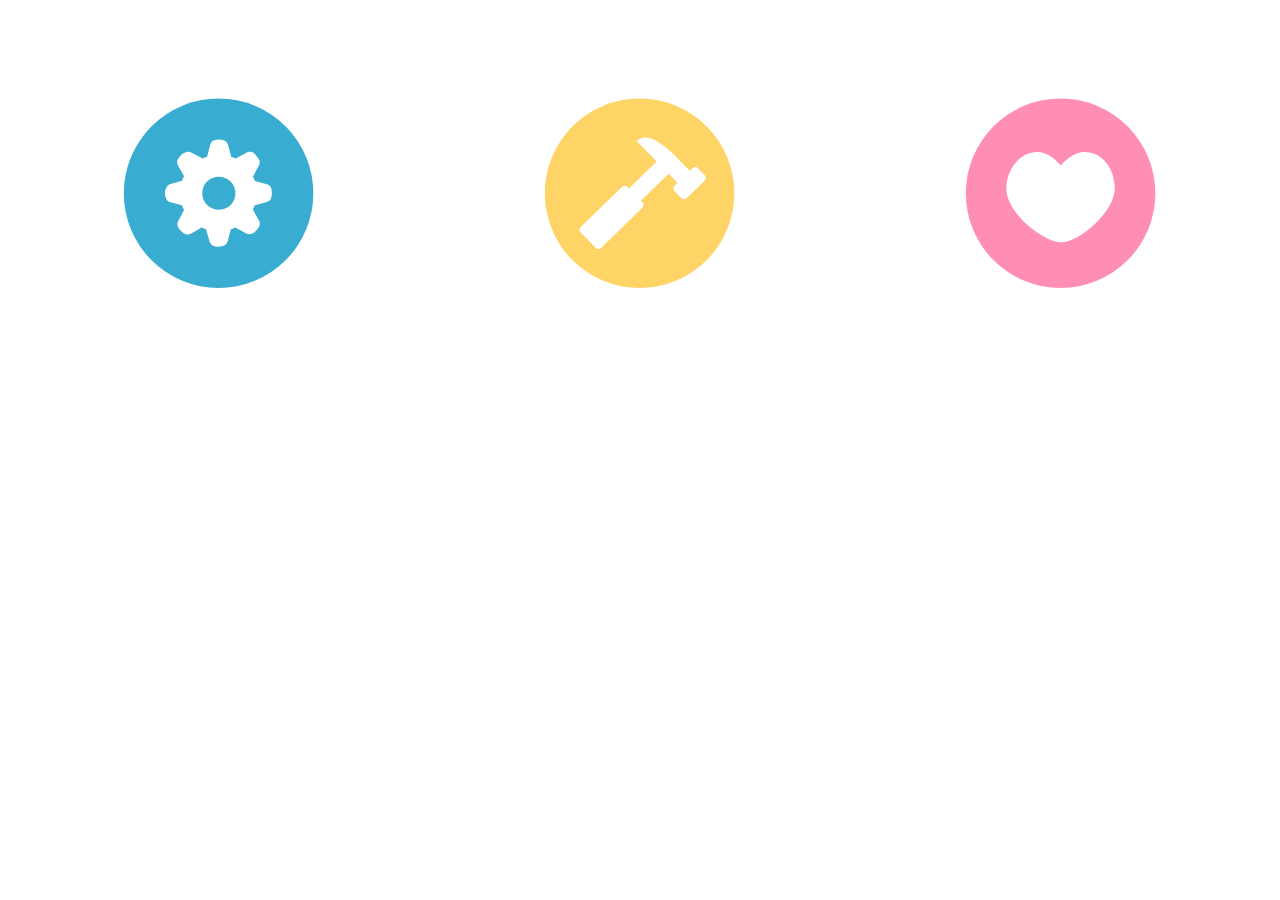
<file: animating-svg/index.html>
<!DOCTYPE html>
<html>
<head>
	<title>SVG Transitions</title>
  <link rel="stylesheet" href="css/style.css">
</head>
<body>

<!-- GEAR -->
<svg xmlns="http://www.w3.org/2000/svg" viewBox="0 -50 400 200">
	<circle fill="#39ADD1" cx="200" cy="50" r="90"></circle>
	<path fill="#FFFFFF" d="M231.9,10.9c-1.8-0.6-3.6-0.6-5.1,0.3L216.2,17c-1.5-0.9-3-1.2-4.2-1.8l-3.1-11.5
		c-0.6-1.8-1.8-3-3.3-3.9c-1.8-0.6-3.3-0.9-5.1-0.9c-1.8,0-3.3,0.3-5.1,0.9c-0.9,0.3-1.2,0.6-1.8,1.2s-1.2,1.8-1.5,2.7l-3,11.5
		c-1.5,0.3-3,1.2-4.2,1.8L174,11.3c-1.5-0.9-3.3-0.9-5.1-0.3c-2.4,0.6-3.9,2.1-4.8,3c-1.5,1.5-2.4,3-3,4.2c-0.6,1.8-0.6,3.6,0.3,5.1
		l5.8,10.6c-0.6,1.2-1.5,2.7-1.8,4.2l-11.8,3.4c-0.9,0.3-1.5,0.9-2.1,1.5c-0.6,0.6-1.2,1.2-1.2,1.8c-0.9,1.5-1.2,3-1.2,4.8
		c0,2.4,0.3,3.9,1.2,5.4c0.3,1.5,1.8,3,3.3,3.3l11.5,3c0.6,1.8,1.5,3.3,2.1,4.5l-5.6,10.7c-0.9,1.5-0.9,3.3-0.3,5.1s1.8,3,3,4.2
		c1.2,1.2,2.7,2.1,4.2,3c1.8,0.6,3.6,0.6,5.1-0.3l10.3-6.1c1.5,0.9,3,1.2,4.2,1.8l3.4,11.8c0.6,1.8,1.8,3,3.3,3.9
		c1.8,0.6,3.3,0.9,5.1,0.9c1.8,0,3.6-0.6,5.1-0.9c0.6-0.6,1.5-0.9,2.1-1.5c0.6-0.6,1.2-1.8,1.5-2.7l3-11.5c1.5-0.3,3-1.2,4.2-1.8
		l10.6,5.7c1.5,0.9,3.3,0.9,5.1,0.3c1.8-0.6,3.3-2.1,4.2-3c1.5-1.5,2.4-3,3-4.2c0.6-1.8,0.6-3.6-0.3-5.1l-5.8-10.6
		c0.6-1.2,1.2-3,1.8-4.2l11.5-3.1c0.9-0.3,1.8-0.6,2.7-1.5c0.6-0.6,1.2-1.2,1.2-1.8c0.6-1.8,0.9-3.3,0.9-5.1c0-1.8-0.3-3.3-0.9-5.1
		c-0.6-1.8-2.1-2.7-3.9-3.3l-11.5-3c-0.3-1.5-1.2-3-1.8-4.2l5.7-10.6c0.9-1.5,0.9-3.3,0.3-5.1c-0.6-1.8-1.8-3-3-4.2
		C234.6,12.4,233.1,11.5,231.9,10.9z M211.4,38.8c6.1,6,6.1,16.4,0.1,22.4s-16.3,6.1-22.4,0c-6.1-6.1-6.1-16.4-0.1-22.4
		S205,32.5,211.4,38.8z"></path>
</svg>

<!-- HAMMER -->
<svg xmlns="http://www.w3.org/2000/svg" viewBox="0 -50 400 200">
	<circle fill="#FFD466" cx="200" cy="50" r="90"></circle>
	<path fill="#FFFFFF" d="M262,32.9l-6.7-6.9c-1.4-1.4-3.6-1.4-5-0.1l-2.8,2.8l-14.6-15c-7-7.2-20.3-18.5-30.1-16.4
		c-1.6,0.3-5.6,3.1-5.6,3.1l19,19.5l-26.3,25.6l-1.5-1.6c-1.4-1.4-3.6-1.4-5-0.1l-39.3,38.3c-1.4,1.4-1.4,3.6-0.1,5l14.4,14.8
		c1.4,1.4,3.6,1.4,5,0.1l39.3-38.3c1.4-1.4,1.4-3.6,0.1-5l-1.5-1.6l26.3-25.6l8.3,8.5l-2.8,2.8c-1.4,1.4-1.4,3.6-0.1,5l6.7,6.9
		c1.4,1.4,3.6,1.4,5,0.1l17.3-16.9C263.3,36.5,263.4,34.3,262,32.9z"></path>
</svg>

<!-- HEART -->
<svg xmlns="http://www.w3.org/2000/svg" viewBox="0 -50 400 200">
	<circle fill="#FF8EB4" cx="200" cy="50" r="90"></circle>
	<path fill="#FFFFFF" d="M251.5,45.5c0-17.8-11.1-34.6-28.9-34.6c-9,0-16.6,6.3-22.4,12.7c-5.7-6.3-13-12.7-21.8-12.7 c-17.8,0-29.9,16.8-29.9,34.6c0,24.7,37.2,51.1,52.4,51.1C217.5,96.6,251.5,67.7,251.5,45.5z"></path>
</svg>

</body>
</html>
</file>
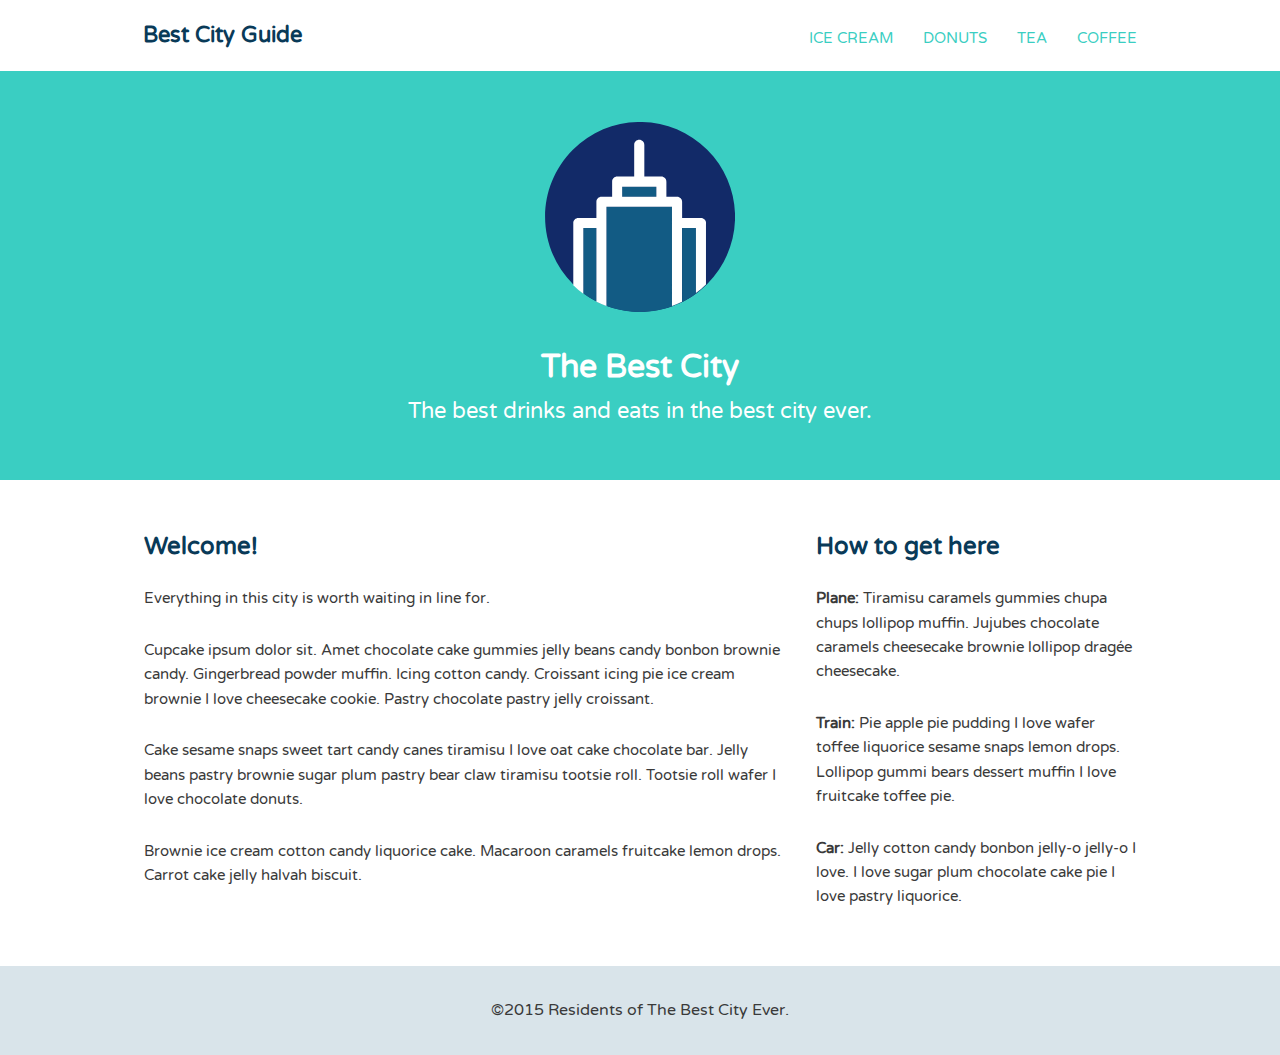
<file: Flex-Basis/index.html>
<!DOCTYPE html>
<html>

<head>
    <meta name="viewport" content="width=device-width, initial-scale=1.0">
    <title>Best City Guide</title>
    <link href='https://fonts.googleapis.com/css?family=Varela+Round' rel='stylesheet' type='text/css'>
    <link rel="stylesheet" href="styles.css">
</head>

<body>

    <header class="main-header">
        <h1 class="name"><a href="#">Best City Guide</a></h1>
        <ul class="main-nav">
            <li><a href="#">ice cream</a></li>
            <li><a href="#">donuts</a></li>
            <li><a href="#">tea</a></li>
            <li><a href="#">coffee</a></li>
        </ul>
    </header>
    <!--/.main-header-->

    <div class="banner">
        <img class="logo" src="img/city-logo.svg" alt="City">
        <h1 class="headline">The Best City</h1>
        <span class="tagline">The best drinks and eats in the best city ever.</span>
    </div>
    <!--/.banner-->

    <div class="row">
        <div class="primary col">
            <h2>Welcome!</h2>
            <p>Everything in this city is worth waiting in line for.</p>
            <p>Cupcake ipsum dolor sit. Amet chocolate cake gummies jelly beans candy bonbon brownie candy. Gingerbread
                powder muffin. Icing cotton candy. Croissant icing pie ice cream brownie I love cheesecake cookie.
                Pastry chocolate pastry jelly croissant.</p>
            <p>Cake sesame snaps sweet tart candy canes tiramisu I love oat cake chocolate bar. Jelly beans pastry
                brownie sugar plum pastry bear claw tiramisu tootsie roll. Tootsie roll wafer I love chocolate donuts.
            </p>
            <p>Brownie ice cream cotton candy liquorice cake. Macaroon caramels fruitcake lemon drops. Carrot cake jelly
                halvah biscuit. </p>
        </div>
        <!--/.primary-->

        <div class="secondary col">
            <h2>How to get here</h2>
            <p><strong>Plane: </strong>Tiramisu caramels gummies chupa chups lollipop muffin. Jujubes chocolate caramels
                cheesecake brownie lollipop drag&#233;e cheesecake.</p>
            <p><strong>Train: </strong>Pie apple pie pudding I love wafer toffee liquorice sesame snaps lemon drops.
                Lollipop gummi bears dessert muffin I love fruitcake toffee pie.</p>
            <p><strong>Car: </strong>Jelly cotton candy bonbon jelly-o jelly-o I love. I love sugar plum chocolate cake
                pie I love pastry liquorice.</p>
        </div>
        <!--/.secondary-->
    </div>

    <footer class="main-footer">
        <span>&copy;2015 Residents of The Best City Ever.</span>
    </footer>

</body>

</html>
</file>
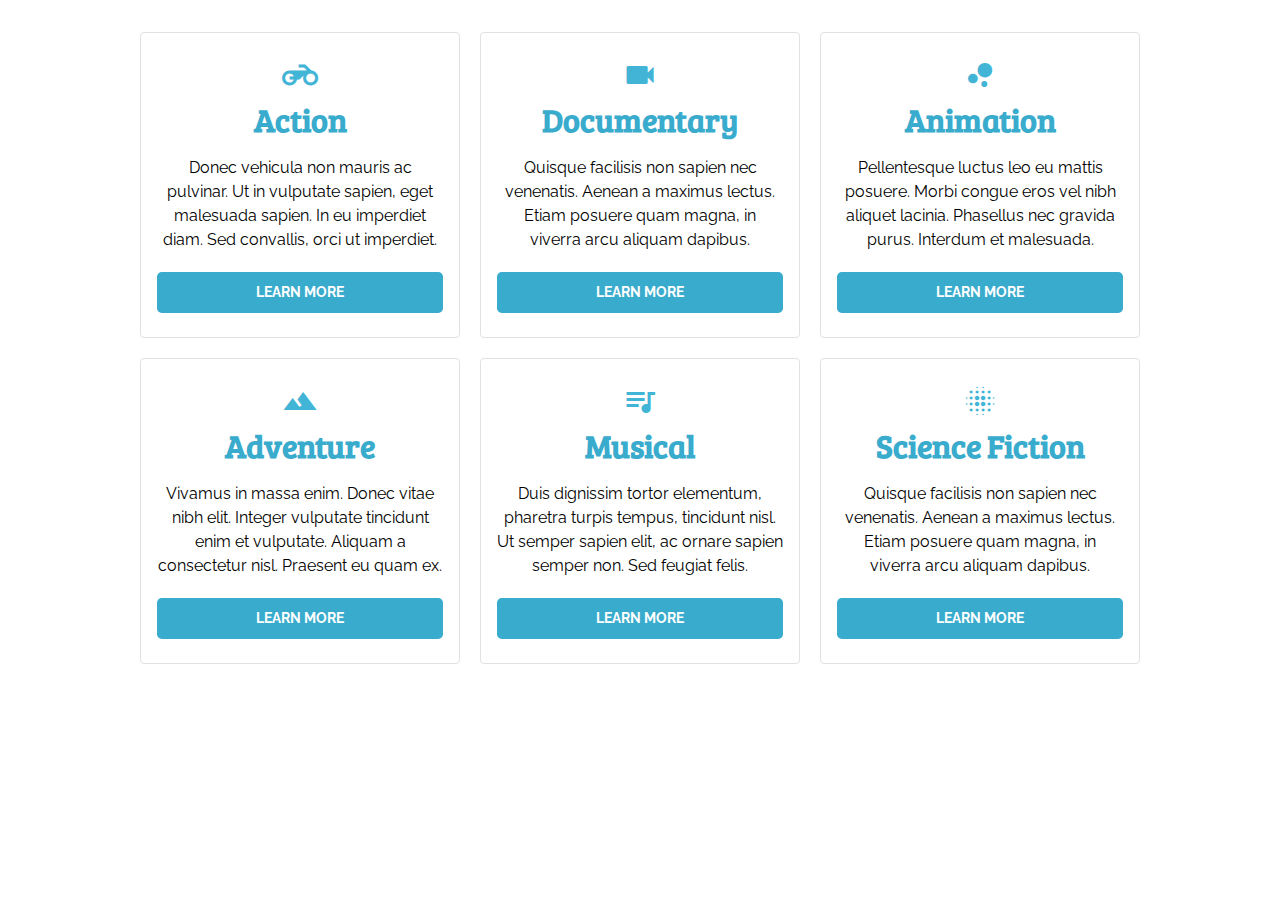
<file: flexible-grid-layout/index.html>
<!DOCTYPE html>
<html>
  <head>
    <meta name="viewport" content="width=device-width, initial-scale=1">
    <title>CSS Grid Layout</title>
	  <link href="https://fonts.googleapis.com/icon?family=Material+Icons" rel="stylesheet">    
	  <link href="https://fonts.googleapis.com/css?family=Bree+Serif|Raleway" rel="stylesheet">
    <link href="css/page.css" rel="stylesheet">
    <link href="css/layout.css" rel="stylesheet">
  </head>
  <body>
    <div class="main-content">    
      <div class="card">
        <i class="material-icons">motorcycle</i>
        <h1>Action</h1>
        <p>Donec vehicula non mauris ac pulvinar. Ut in vulputate sapien, eget malesuada sapien. In eu imperdiet diam. Sed convallis, orci ut imperdiet.</p>
        <a class="btn" href="#">Learn more</a>
      </div>
 
      <div class="card">
        <i class="material-icons">videocam</i>
        <h1>Documentary</h1>
        <p>Quisque facilisis non sapien nec venenatis. Aenean a maximus lectus. Etiam posuere quam magna, in viverra arcu aliquam dapibus.</p>
        <a class="btn" href="#">Learn more</a>
      </div>
            
      <div class="card"> 
        <i class="material-icons">bubble_chart</i>
        <h1>Animation</h1>
        <p>Pellentesque luctus leo eu mattis posuere. Morbi congue eros vel nibh aliquet lacinia. Phasellus nec gravida purus. Interdum et malesuada.</p>
        <a class="btn" href="#">Learn more</a>        
      </div> 
      
      <div class="card">
        <i class="material-icons">terrain</i>
        <h1>Adventure</h1>
        <p>Vivamus in massa enim. Donec vitae nibh elit. Integer vulputate tincidunt enim et vulputate. Aliquam a consectetur nisl. Praesent eu quam ex.</p>
        <a class="btn" href="#">Learn more</a>        
      </div>
      
      <div class="card">
        <i class="material-icons">queue_music</i>
        <h1>Musical</h1>
        <p>Duis dignissim tortor elementum, pharetra turpis tempus, tincidunt nisl. Ut semper sapien elit, ac ornare sapien semper non. Sed feugiat felis.</p>
        <a class="btn" href="#">Learn more</a>        
      </div>
      
      <div class="card"> 
        <i class="material-icons">blur_on</i>
        <h1>Science Fiction</h1>
        <p> Quisque facilisis non sapien nec venenatis. Aenean a maximus lectus. Etiam posuere quam magna, in viverra arcu aliquam dapibus.</p>
        <a class="btn" href="#">Learn more</a>        
      </div>                
    </div>
  </body>
</html>
</file>
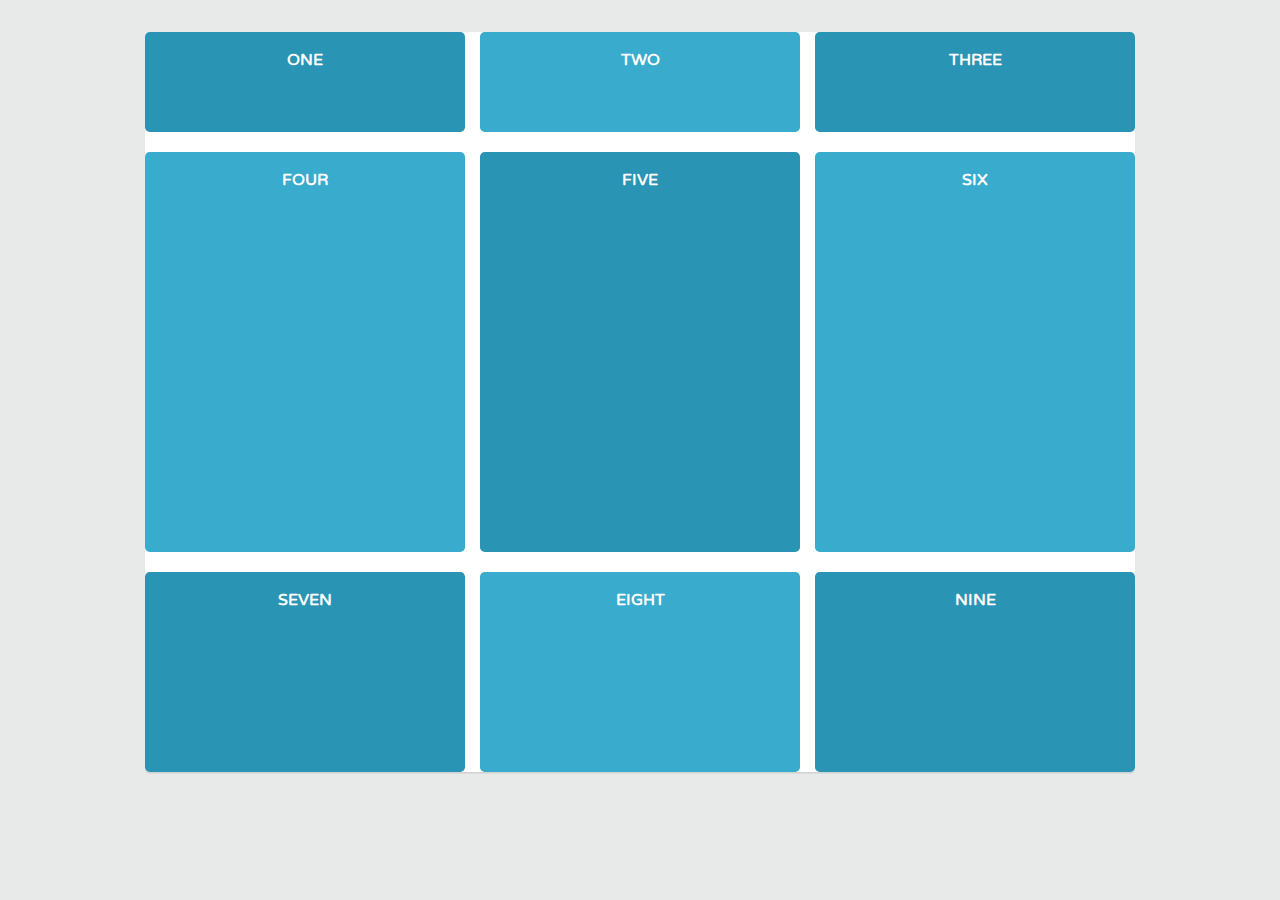
<file: grid-column-rows-gaps/index.html>
<!DOCTYPE html>
<html>
  <head>
    <meta name="viewport" content="width=device-width, initial-scale=1">
    <title>CSS Grid Layout</title>
	  <link href='https://fonts.googleapis.com/css?family=Varela+Round' rel='stylesheet' type='text/css'>
    <link href="css/page.css" rel="stylesheet">
    <link href="css/grid.css" rel="stylesheet">
  </head>
  <body>
    <div class="wrapper">    
      <div>one</div>   
      <div>two</div>
      <div>three</div>   
      <div>four</div>   
      <div>five</div>  
      <div>six</div>  
      <div>seven</div>   
      <div>eight</div>  
      <div>nine</div>        
    </div>
  </body>
</html>
</file>
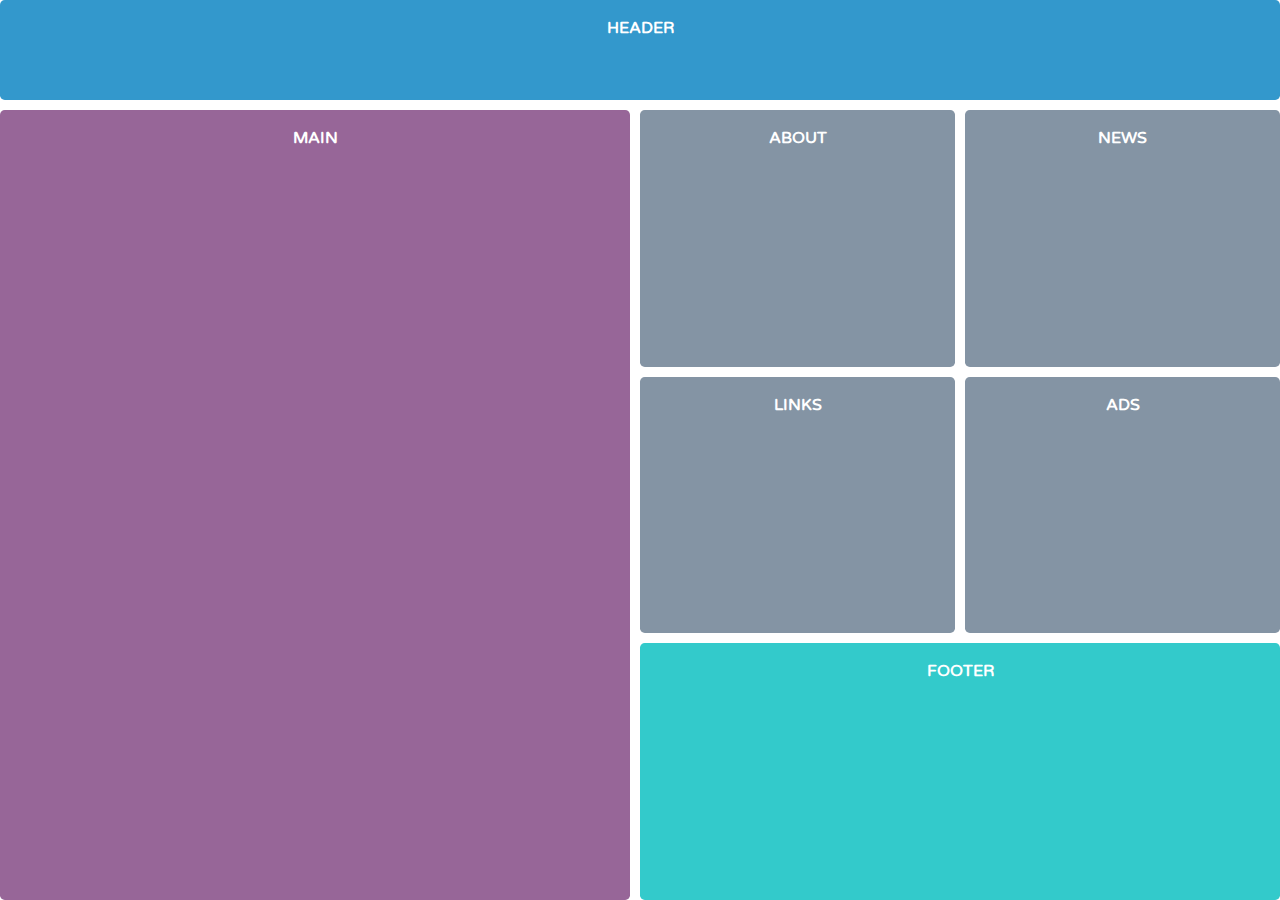
<file: grid-template-areas/index.html>
<!DOCTYPE html>
<html>
  <head>
    <meta name="viewport" content="width=device-width, initial-scale=1">
    <title>CSS Grid Layout</title>
	  <link href='https://fonts.googleapis.com/css?family=Varela+Round' rel='stylesheet' type='text/css'>
    <link href="css/page.css" rel="stylesheet">
    <link href="css/layout.css" rel="stylesheet">
  </head>
  <body>
    <div class="grid">    
      <header>Header</header>   
      <main>Main</main>   
      <div class="about">About</div>   
      <div class="news">News</div>  
      <div class="links">Links</div>  
      <div class="ads">Ads</div> 
      <footer>Footer</footer>   
    </div>
  </body>
</html>
</file>
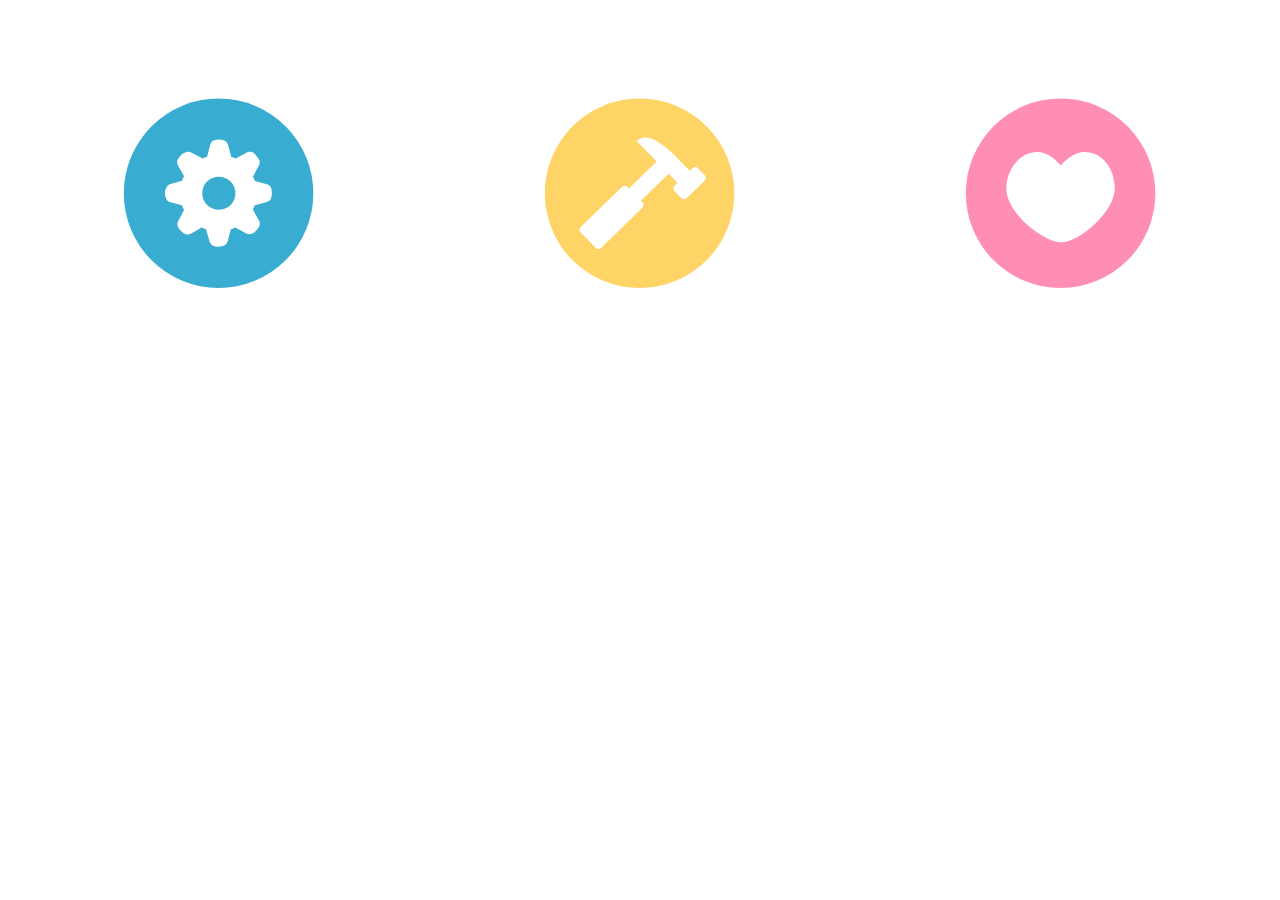
<file: grouping-and-transforming-svg/index.html>
<!DOCTYPE html>
<html>
<head>
	<title>SVG Transforms</title>
  <link rel="stylesheet" href="css/style.css">
</head>
<body>

<!-- GEAR -->
<svg xmlns="http://www.w3.org/2000/svg" viewBox="0 -50 400 200">
  <g class="gear">
	 <circle class="gear-bg" fill="#39ADD1" cx="200" cy="50" r="90"></circle>
	 <path class="gear-icon" fill="#FFFFFF" d="M231.9,10.9c-1.8-0.6-3.6-0.6-5.1,0.3L216.2,17c-1.5-0.9-3-1.2-4.2-1.8l-3.1-11.5
		c-0.6-1.8-1.8-3-3.3-3.9c-1.8-0.6-3.3-0.9-5.1-0.9c-1.8,0-3.3,0.3-5.1,0.9c-0.9,0.3-1.2,0.6-1.8,1.2s-1.2,1.8-1.5,2.7l-3,11.5
		c-1.5,0.3-3,1.2-4.2,1.8L174,11.3c-1.5-0.9-3.3-0.9-5.1-0.3c-2.4,0.6-3.9,2.1-4.8,3c-1.5,1.5-2.4,3-3,4.2c-0.6,1.8-0.6,3.6,0.3,5.1
		l5.8,10.6c-0.6,1.2-1.5,2.7-1.8,4.2l-11.8,3.4c-0.9,0.3-1.5,0.9-2.1,1.5c-0.6,0.6-1.2,1.2-1.2,1.8c-0.9,1.5-1.2,3-1.2,4.8
		c0,2.4,0.3,3.9,1.2,5.4c0.3,1.5,1.8,3,3.3,3.3l11.5,3c0.6,1.8,1.5,3.3,2.1,4.5l-5.6,10.7c-0.9,1.5-0.9,3.3-0.3,5.1s1.8,3,3,4.2
		c1.2,1.2,2.7,2.1,4.2,3c1.8,0.6,3.6,0.6,5.1-0.3l10.3-6.1c1.5,0.9,3,1.2,4.2,1.8l3.4,11.8c0.6,1.8,1.8,3,3.3,3.9
		c1.8,0.6,3.3,0.9,5.1,0.9c1.8,0,3.6-0.6,5.1-0.9c0.6-0.6,1.5-0.9,2.1-1.5c0.6-0.6,1.2-1.8,1.5-2.7l3-11.5c1.5-0.3,3-1.2,4.2-1.8
		l10.6,5.7c1.5,0.9,3.3,0.9,5.1,0.3c1.8-0.6,3.3-2.1,4.2-3c1.5-1.5,2.4-3,3-4.2c0.6-1.8,0.6-3.6-0.3-5.1l-5.8-10.6
		c0.6-1.2,1.2-3,1.8-4.2l11.5-3.1c0.9-0.3,1.8-0.6,2.7-1.5c0.6-0.6,1.2-1.2,1.2-1.8c0.6-1.8,0.9-3.3,0.9-5.1c0-1.8-0.3-3.3-0.9-5.1
		c-0.6-1.8-2.1-2.7-3.9-3.3l-11.5-3c-0.3-1.5-1.2-3-1.8-4.2l5.7-10.6c0.9-1.5,0.9-3.3,0.3-5.1c-0.6-1.8-1.8-3-3-4.2
		C234.6,12.4,233.1,11.5,231.9,10.9z M211.4,38.8c6.1,6,6.1,16.4,0.1,22.4s-16.3,6.1-22.4,0c-6.1-6.1-6.1-16.4-0.1-22.4
		S205,32.5,211.4,38.8z"></path>
  </g>
</svg>

<!-- HAMMER -->
<svg xmlns="http://www.w3.org/2000/svg" viewBox="0 -50 400 200">
  <g class="hammer">
	 <circle class="hammer-bg" fill="#FFD466" cx="200" cy="50" r="90"></circle>
	 <path class="hammer-icon" fill="#FFFFFF" d="M262,32.9l-6.7-6.9c-1.4-1.4-3.6-1.4-5-0.1l-2.8,2.8l-14.6-15c-7-7.2-20.3-18.5-30.1-16.4
		c-1.6,0.3-5.6,3.1-5.6,3.1l19,19.5l-26.3,25.6l-1.5-1.6c-1.4-1.4-3.6-1.4-5-0.1l-39.3,38.3c-1.4,1.4-1.4,3.6-0.1,5l14.4,14.8
		c1.4,1.4,3.6,1.4,5,0.1l39.3-38.3c1.4-1.4,1.4-3.6,0.1-5l-1.5-1.6l26.3-25.6l8.3,8.5l-2.8,2.8c-1.4,1.4-1.4,3.6-0.1,5l6.7,6.9
		c1.4,1.4,3.6,1.4,5,0.1l17.3-16.9C263.3,36.5,263.4,34.3,262,32.9z"></path>
  </g>
</svg>

<!-- HEART -->
<svg xmlns="http://www.w3.org/2000/svg" viewBox="0 -50 400 200">
  <g class="heart">
	 <circle class="heart-bg" fill="#FF8EB4" cx="200" cy="50" r="90"></circle>
	 <path class="heart-icon" fill="#FFFFFF" d="M251.5,45.5c0-17.8-11.1-34.6-28.9-34.6c-9,0-16.6,6.3-22.4,12.7c-5.7-6.3-13-12.7-21.8-12.7 c-17.8,0-29.9,16.8-29.9,34.6c0,24.7,37.2,51.1,52.4,51.1C217.5,96.6,251.5,67.7,251.5,45.5z"></path>
  </g>
</svg>

</body>
</html>
</file>
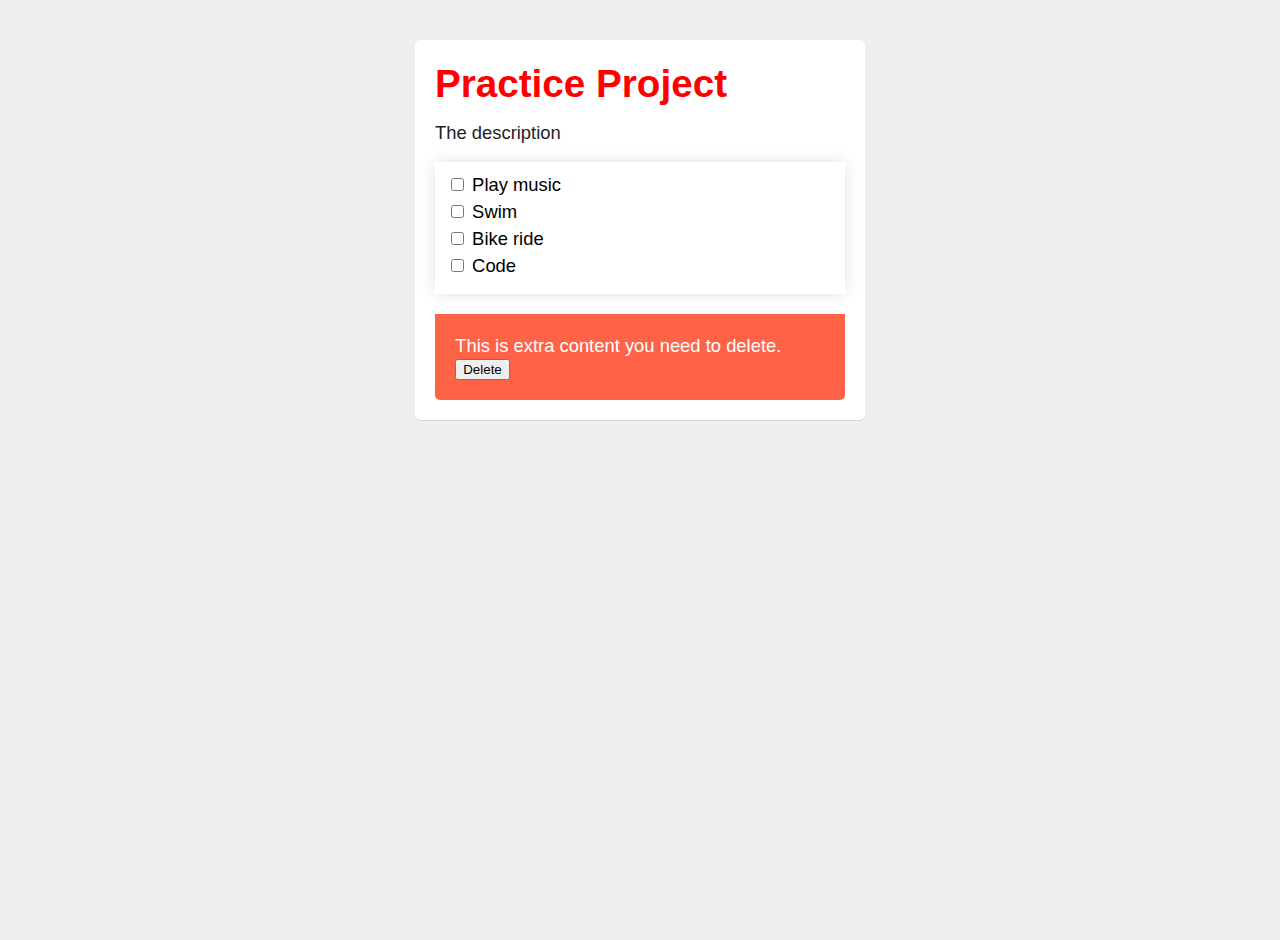
<file: manipulating-the-DOM/index.html>
<!DOCTYPE html>
<html lang="en">
<head>
  <meta charset="utf-8">
  <link rel="stylesheet" href="css/main.css">
  <title>Practice Manipulating the DOM</title>
 </head>
<body>
  <div class="container">
    <h1></h1>
    <p class="desc"></p>
    <ul>
      <li><input> Play music</li>
      <li><input> Swim</li>
      <li><input> Bike ride</li>
      <li><input> Code</li>
    </ul>
    <div class="extra">
      <p>This is extra content you need to delete.</p>
    </div>
  </div>
  <script src="js/scripts.js"></script>
</body>
</html>
</file>
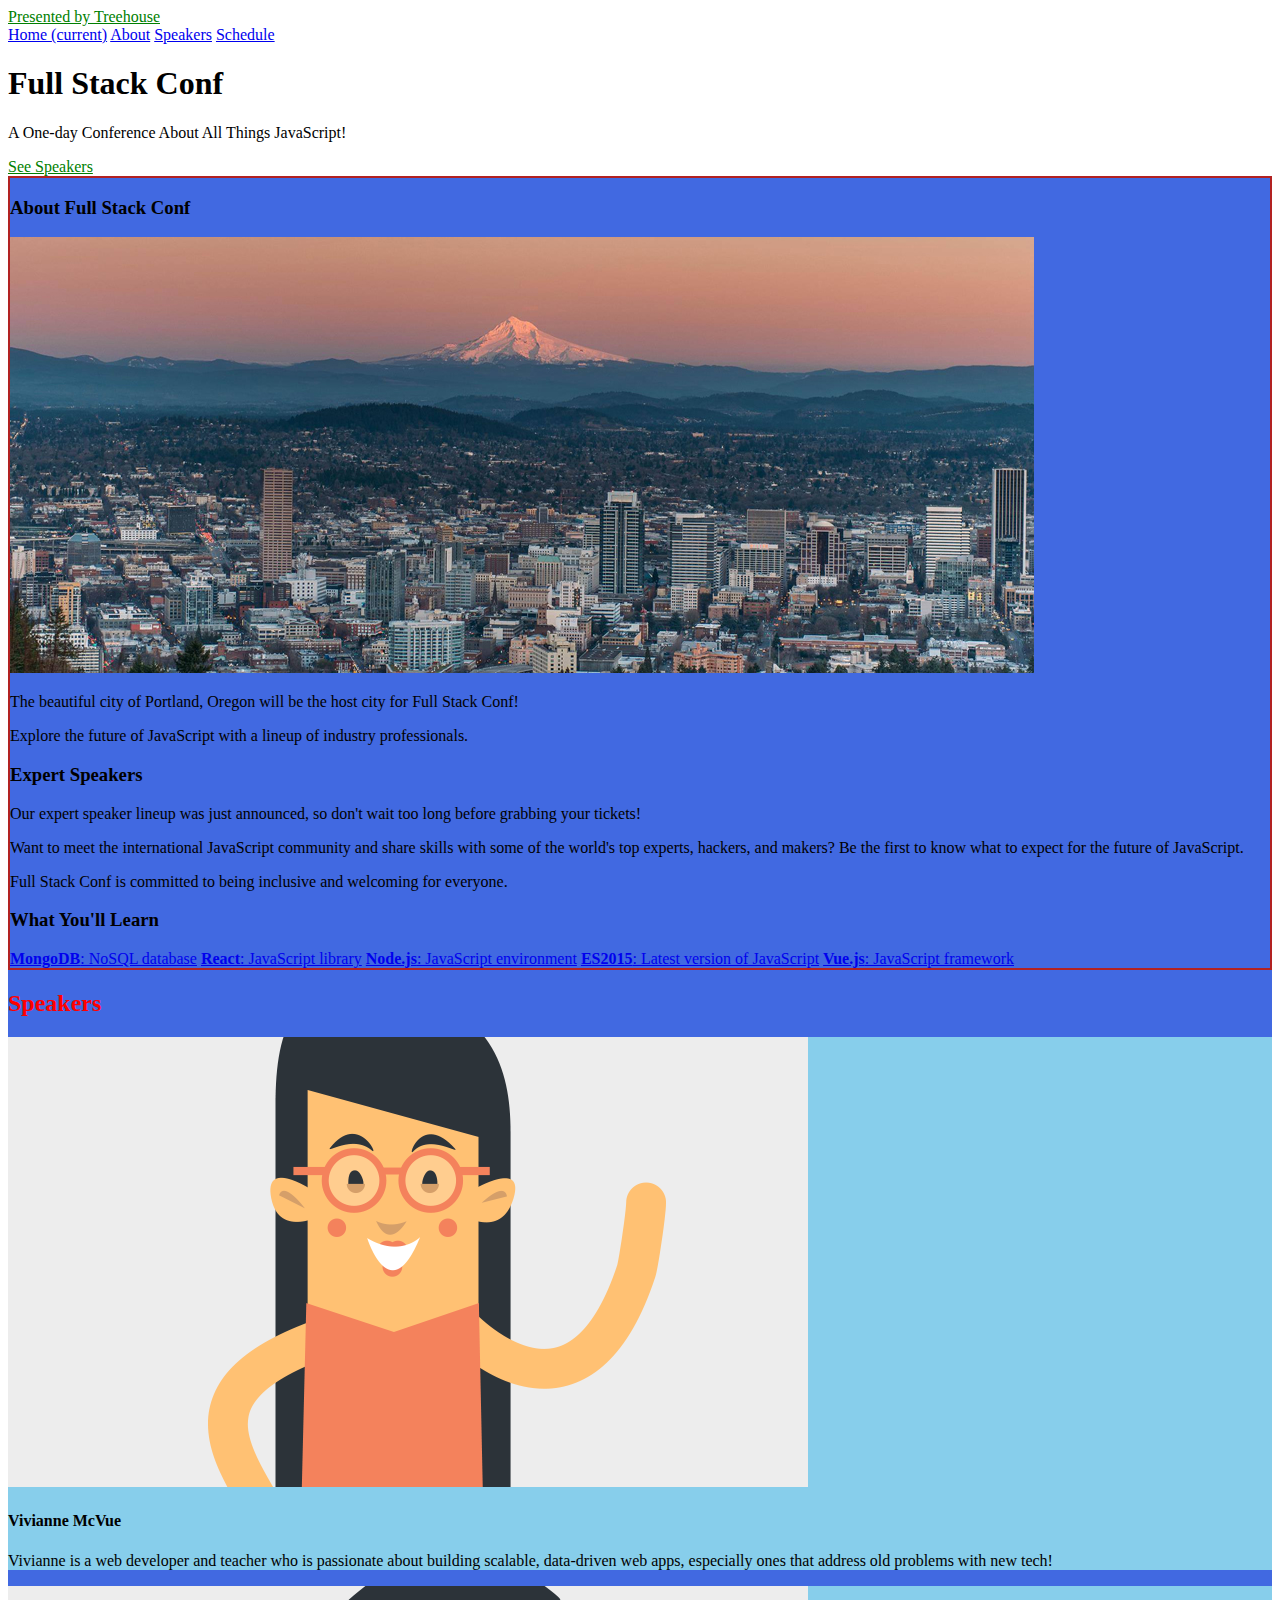
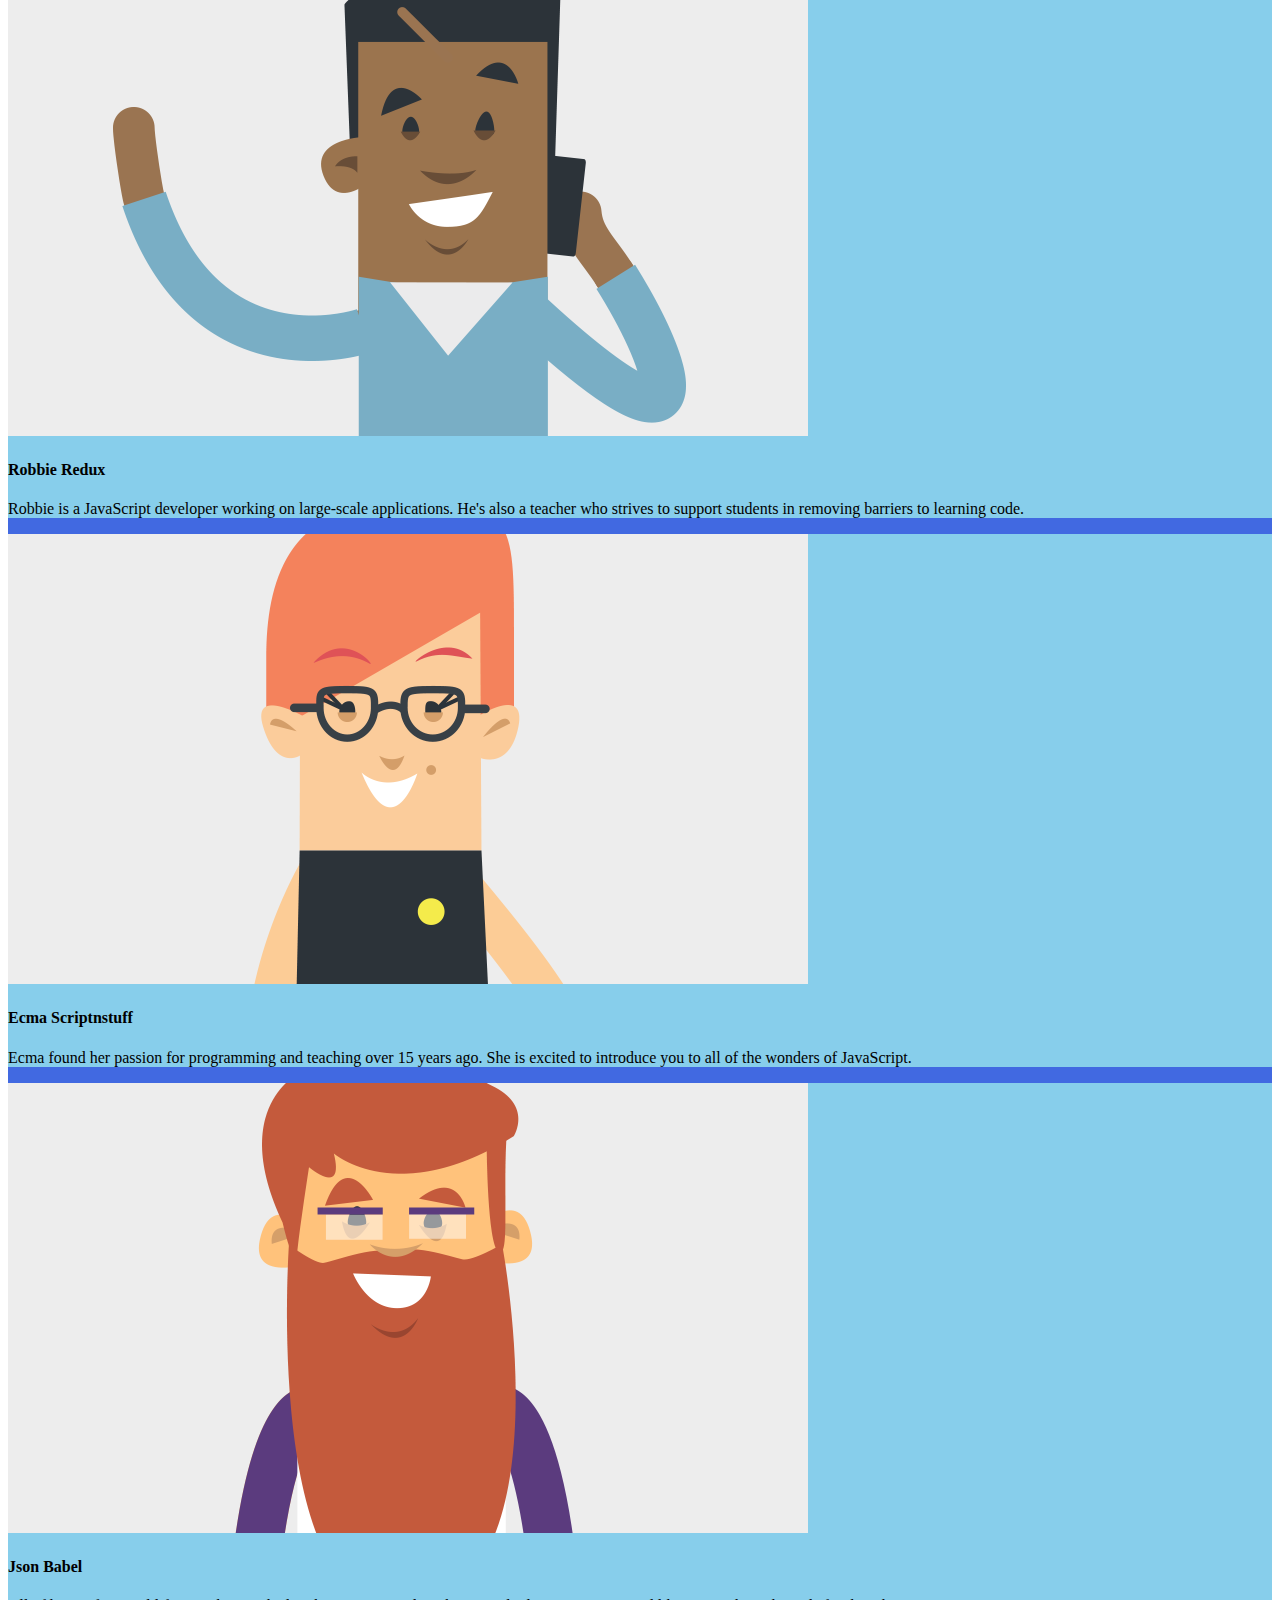
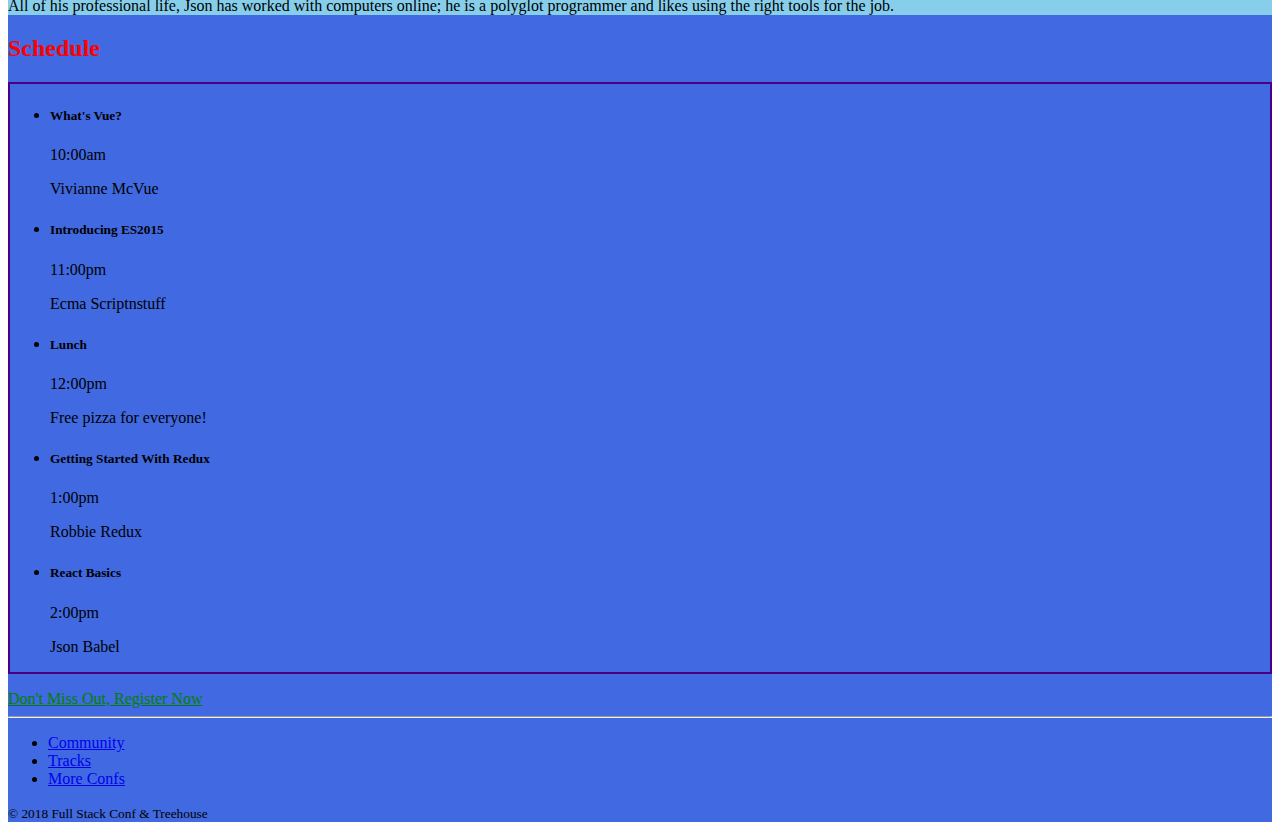
<file: selecting-DOM-elements/index.html>
<!DOCTYPE html>
<html lang="en">
  <head>
    <title>Full Stack Conf</title>
    <!-- Required meta tags -->
    <meta charset="utf-8">
    <meta name="viewport" content="width=device-width, initial-scale=1, shrink-to-fit=no">

    <!-- Bootstrap CSS -->
    <link rel="stylesheet" href="https://maxcdn.bootstrapcdn.com/bootstrap/4.0.0-beta/css/bootstrap.min.css" integrity="sha384-/Y6pD6FV/Vv2HJnA6t+vslU6fwYXjCFtcEpHbNJ0lyAFsXTsjBbfaDjzALeQsN6M" crossorigin="anonymous">
  </head>
  <body id="home">
    <!-- navbar -->
    <nav class="navbar navbar-expand-lg">
      <div class="container">
        <a title="treehouse website" class="navbar-brand order-1 mr-0" href="https://www.teamtreehouse.com" target="_blank">Presented by Treehouse</a>
        <div class="" id="navbarNavAltMarkup">
          <div class="navbar-nav">
            <a class="nav-item nav-link" href="#home">Home <span class="sr-only">(current)</span></a>
            <a class="nav-item nav-link" href="#about">About</a>
            <a class="nav-item nav-link" href="#speakers">Speakers</a>
            <a class="nav-item nav-link" href="#schedule">Schedule</a>
          </div>
        </div>
      </div>
    </nav><!-- /navbar -->
    
    <!-- jumbotron -->
    <div class="jumbotron jumbotron-fluid text-white">
      <div class="container text-sm-center pt-5">
        <h1 class="display-2">Full Stack Conf</h1>
        <p class="lead">A One-day Conference About All Things JavaScript!</p>        
        <a title="speaker list" class="btn btn-light btn-lg" href="#speakers">See Speakers</a>    
      </div>
    </div><!-- /jumbotron -->
    
    <div class="container pt-4">
      <!-- about -->
      <div id="about" class="row">
        <div class="col-lg order-lg-2">
          <h3 class="mb-4">About Full Stack Conf</h3>
          <img class="mb-4 img-fluid rounded d-none d-sm-block" src="img/pdx.jpg" alt="Portland">
		      <p>The beautiful city of Portland, Oregon will be the host city for Full Stack Conf!</p>
		      <p>Explore the future of JavaScript with a lineup of industry professionals.</p>
        </div>
        <div class="col-lg order-lg-1">
		      <h3 class="mb-4">Expert Speakers</h3>
  	      <p>Our expert speaker lineup was just announced, so don't wait too long before grabbing your tickets!</p>
		      <p>Want to meet the international JavaScript community and share skills with some of the world's top experts, hackers, and makers? Be the first to know what to expect for the future of JavaScript.</p>
		      <p>Full Stack Conf is committed to being inclusive and welcoming for everyone.</p>
        </div>
        <div class="col-lg order-3">
          <h3 class="mb-4">What You'll Learn</h3>
					<div class="list-group">
					  <a href="#" class="list-group-item list-group-item-action"><strong>MongoDB</strong>: NoSQL database</a>
            <a href="#" class="list-group-item list-group-item-action"><strong>React</strong>: JavaScript library</a>
					  <a href="#" class="list-group-item list-group-item-action"><strong>Node.js</strong>: JavaScript environment</a>
					  <a href="#" class="list-group-item list-group-item-action"><strong>ES2015</strong>: Latest version of JavaScript</a>
					  <a href="#" class="list-group-item list-group-item-action"><strong>Vue.js</strong>: JavaScript framework</a>
					</div>
        </div>        
      </div><!-- /about -->
      
      <!-- speakers -->
      <h2 id="speakers" class="display-4 text-center my-5">Speakers</h2>
			<div class="row">
				<div class="col-md-6">
          <div class="card mb-3">
            <img class="card-img-top" src="img/vivianne.png" alt="Vivianne">
            <div class="card-body">
              <h4 class="card-title">Vivianne McVue</h4>
              <p class="card-text">Vivianne is a web developer and teacher who is passionate about building scalable, data-driven web apps, especially ones that address old problems with new tech!</p>
            </div>
          </div>          
				</div>

				<div class="col-md-6">
			    <div class="card mb-3">
			      <img class="card-img-top" src="img/robbie.png" alt="Robbie">
			      <div class="card-body">
			        <h4 class="card-title">Robbie Redux</h4>
			        <p class="card-text">Robbie is a JavaScript developer working on large-scale applications. He's also a teacher who strives to support students in removing barriers to learning code.</p>
			      </div>
			    </div>          
				</div>

				<div class="col-md-6">
				  <div class="card mb-3">
			      <img class="card-img-top" src="img/ecma.png" alt="Ecma">
			      <div class="card-body">
			        <h4 class="card-title">Ecma Scriptnstuff</h4>
			        <p class="card-text">Ecma found her passion for programming and teaching over 15 years ago. She is excited to introduce you to all of the wonders of JavaScript.</p>
			      </div>
			    </div>          
				</div>

				<div class="col-md-6">
			    <div class="card">
			      <img class="card-img-top" src="img/json.png" alt="Json">
			      <div class="card-body">
			        <h4 class="card-title">Json Babel</h4>
			        <p class="card-text">All of his professional life, Json has worked with computers online; he is a polyglot programmer and likes using the right tools for the job.</p>
			      </div>
			    </div>          
				</div>
			</div><!-- /speakers -->
      
      <!-- schedule -->
      <h2 id="schedule" class="display-4 text-center my-5">Schedule</h2>
      
      <ul class="list-group">
        <li class="list-group-item">
          <div class="d-flex justify-content-between">
            <h5 class="mb-1">What's Vue?</h5>
            <span class="badge badge-pill badge-info p-2">10:00am</span>
          </div>
          <p class="mb-1">Vivianne McVue</p>
        </li>
        <li class="list-group-item">
          <div class="d-flex justify-content-between">
            <h5 class="mb-1">Introducing ES2015</h5>
            <span class="badge badge-pill badge-info p-2">11:00pm</span>
          </div>
          <p class="mb-1">Ecma Scriptnstuff</p>
        </li> 
        <li class="list-group-item">
          <div class="d-flex justify-content-between">
            <h5 class="mb-1">Lunch</h5>
            <span class="badge badge-pill badge-info p-2">12:00pm</span>
          </div>
          <p class="mb-1">Free pizza for everyone!</p>
        </li>
        <li class="list-group-item">
          <div class="d-flex justify-content-between">
            <h5 class="mb-1">Getting Started With Redux</h5>
            <span class="badge badge-pill badge-info p-2">1:00pm</span>
          </div>
          <p class="mb-1">Robbie Redux</p>
        </li> 
        <li class="list-group-item">
          <div class="d-flex justify-content-between">
            <h5 class="mb-1">React Basics</h5>
            <span class="badge badge-pill badge-info p-2">2:00pm</span>
          </div>
          <p class="mb-1">Json Babel</p>
        </li>        
      </ul><!-- /schedule -->
   
      <!-- callout button -->
      <a title="registration form" class="btn btn-outline-info btn-lg d-block mx-auto my-5" href="#" style="width: 286px">Don't Miss Out, Register Now</a>      
      <hr>
      <!-- footer -->
 			<div class="row py-3">
				<div class="col-md-7">
          <ul class="nav">
            <li class="nav-item">
              <a class="nav-link" href="#">Community</a>
            </li>
            <li class="nav-item">
              <a class="nav-link" href="#">Tracks</a>
            </li>
            <li class="nav-item">
              <a class="nav-link" href="#">More Confs</a>
            </li>            
          </ul>
				</div>
        <div class="col-md text-md-right">
				  <small>&copy; 2018 Full Stack Conf &amp; Treehouse</small>
				</div>
			</div><!-- /footer -->      
    </div><!-- /.container --> 
    
    <!-- JavaScript -->
    <script src="js/scripts.js"></script>
  </body>
</html>
</file>
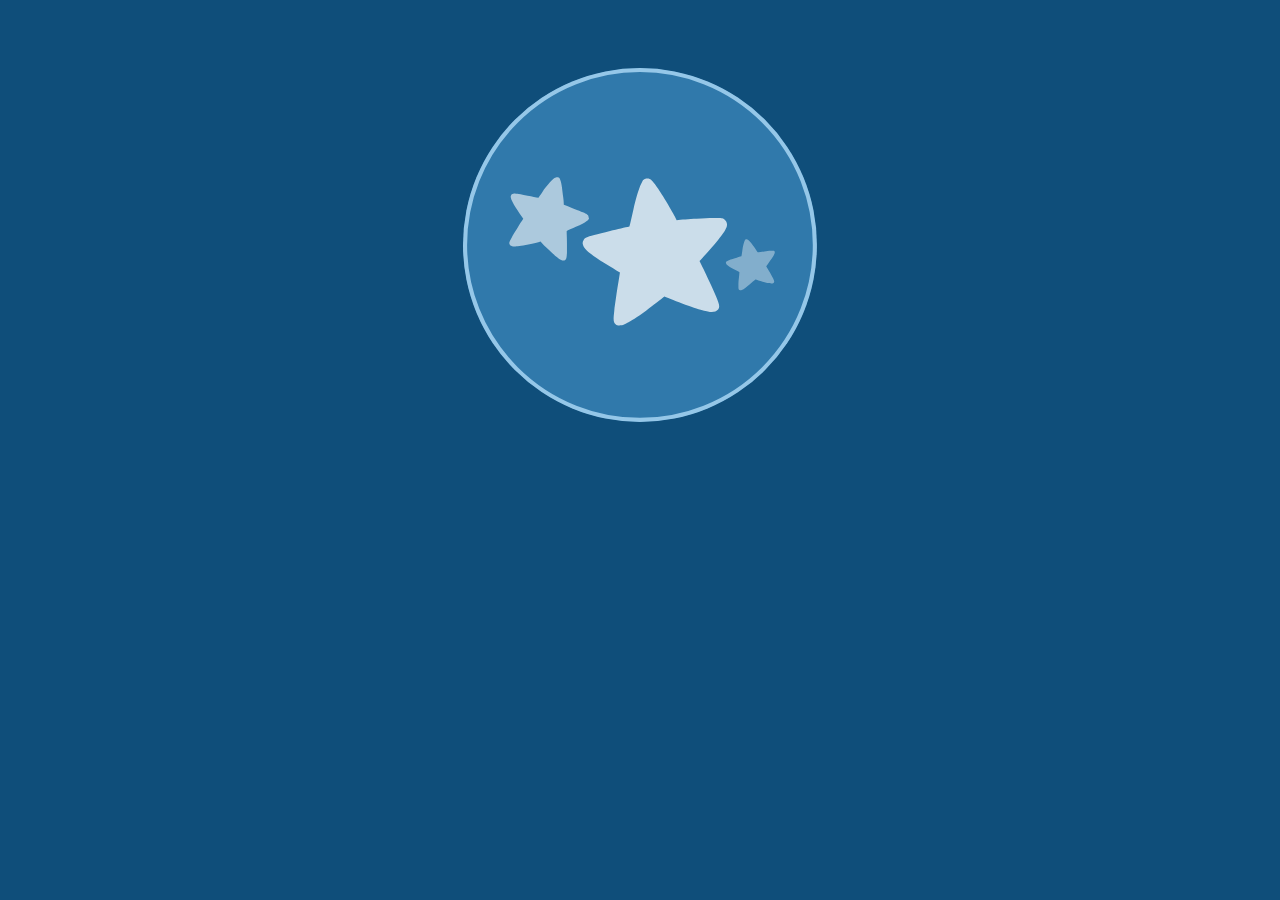
<file: svg-animation-challenge/index.html>
<!DOCTYPE html>
<html>
<head>
	<title>SVG Animation</title>
	<link rel="stylesheet" href="css/style.css">
</head>
<body>
	
	<svg xmlns="http://www.w3.org/2000/svg" x="0px" y="0px" viewBox="218.8 226.8 258.4 258.3">
		<clippath id="bg">
			<circle cx="348" cy="356" r="129.2"/>
		</clippath>
		<g class="stars" clip-path="url(#bg)">
			<circle class="stars-bg" fill="#3079AB" stroke="#95C7E8" stroke-width="6" stroke-linecap="round" cx="348" cy="356" r="129.2"/>
			<path class="star" opacity="0.75" fill="#FFFFFF" d="M409.7,337.4c-1.2-1-2.2-1.2-8.4-1c-3,0-6.9,0.2-11.9,0.5c-5.7,0.2-11.4,0.7-14.6,1
				c-1.2-2.5-3.7-6.9-6.4-11.6c-6.9-11.6-9.9-15.3-11.6-17.1c-1.5-2-3.2-1.7-3.7-1.7h-0.2h-0.2c-0.5,0-2.5,0.5-3.2,2.7
				c-1.2,2-3,6.4-6.2,19.5c-1.2,5.2-2.2,10.1-3,12.9c-3,0.7-8.7,2-14.1,3.2c-4.7,1.2-8.7,2.2-11.6,3c-5.7,1.5-6.9,2.2-7.7,3.5
				c-0.7,1-1,2.2-0.5,3.5c0.5,2,2,4.9,15.6,13.4c4.5,2.7,8.7,5.4,11.4,6.9c-0.5,3.2-1.5,9.4-2.5,15.6c-0.7,5.4-1.5,9.6-1.7,12.9
				c-0.7,5.9-0.7,7.9,1.2,9.4c0.7,0.5,1.7,1,3.7,0.7c1.2-0.2,4.5-0.7,18.6-10.9c5.4-4,10.4-7.9,13.1-10.1c3.2,1.2,9.2,3.7,15.3,5.9
				c16.3,5.9,19.5,5.4,20.8,5.2c1.7-0.2,2.7-1.2,3.2-1.7c1.5-2,0.7-4-1.5-9.4c-1.2-3-3-6.9-5.2-11.6c-2.7-5.7-5.4-11.4-6.9-14.3
				c2-2.2,5.4-5.9,8.9-9.9c10.6-12.1,11.4-15.3,11.1-17.3C411.5,339.4,410.7,338.4,409.7,337.4z"/>
			<path class="star" opacity="0.6" fill="#FFFFFF" d="M310.3,334.7c-0.5-0.7-1-1.2-4-2.5c-1.5-0.7-3.5-1.5-6.2-2.5
				c-3-1.2-5.9-2.2-7.7-3c0-1.5-0.2-4.5-0.7-7.4c-0.7-7.4-1.5-10.1-2-11.1c-0.2-1.2-1.2-1.7-1.5-1.7c0,0,0,0-0.2,0c0,0,0,0-0.2,0
				c-0.2,0-1.2-0.2-2.2,0.7c-1,0.7-3,2.5-7.7,8.4c-1.5,2.5-3,4.7-4,5.9c-1.7-0.2-4.7-1-7.9-1.5c-2.7-0.5-4.9-1-6.4-1.2
				c-3.5-0.5-4-0.5-4.7,0c-0.7,0.2-1,1-1.2,1.5c-0.2,1.2,0,3,4.9,10.4c1.5,2.5,3.2,4.7,4.2,6.2c-1,1.5-3,4.5-4.7,7.4
				c-1.7,2.5-3,4.5-3.7,6.2c-1.7,3-2.2,4-1.5,5.2c0.2,0.5,0.7,1,1.7,1.2c0.7,0.2,2.5,0.7,11.9-1.2c3.7-0.7,7.2-1.7,8.9-2.2
				c1.2,1.5,3.7,4,6.4,6.4c6.9,6.7,8.7,7.2,9.4,7.4c1,0.2,1.7,0,2-0.2c1.2-0.7,1.2-1.7,1.5-5.2c0-1.7,0-4.2,0-7.2
				c0-3.5-0.2-6.9-0.2-8.9c1.5-0.7,4.2-1.7,6.7-3c8.2-3.7,9.2-5.2,9.6-6.2C310.5,336.2,310.5,335.5,310.3,334.7z"/>
			<path class="star" opacity="0.4" fill="#FFFFFF" d="M446.1,360.4c-0.5-0.2-0.7-0.2-3-0.2c-1,0-2.5,0.2-4.2,0.5
				c-2,0.2-4,0.5-4.9,0.7c-0.5-0.7-1.5-2.2-2.5-3.7c-2.7-4-3.7-4.9-4.5-5.4c-0.5-0.7-1.2-0.5-1.5-0.5l0,0l0,0c-0.2,0-0.7,0.2-1,1
				c-0.2,0.7-1,2.2-1.7,6.9c-0.2,1.7-0.5,3.5-0.7,4.5c-1,0.2-3,1-4.7,1.5c-1.7,0.5-3,1-4,1.2c-2,0.7-2.2,1-2.5,1.5
				c-0.2,0.2-0.2,0.7,0,1.2c0.2,0.7,0.7,1.5,5.7,4.2c1.5,0.7,3.2,1.7,4,2c0,1.2-0.2,3.2-0.5,5.4c-0.2,1.7-0.2,3.5-0.2,4.5
				c0,2,0,2.7,0.7,3.2c0.2,0.2,0.7,0.2,1.2,0.2c0.5,0,1.5-0.2,6.2-4.2c1.7-1.5,3.5-3,4.2-3.7c1.2,0.2,3.2,1,5.4,1.7
				c5.7,1.5,6.9,1.2,7.2,1.2c0.5-0.2,1-0.5,1-0.7c0.5-0.7,0.2-1.2-0.7-3.2c-0.5-1-1.2-2.2-2.2-4c-1-2-2.2-3.7-2.7-4.7
				c0.7-0.7,1.7-2.2,2.7-3.7c3.2-4.5,3.5-5.4,3.5-6.2C446.6,361.2,446.3,360.7,446.1,360.4z"/>
		</g>
	</svg>

</body>
</html>
</file>
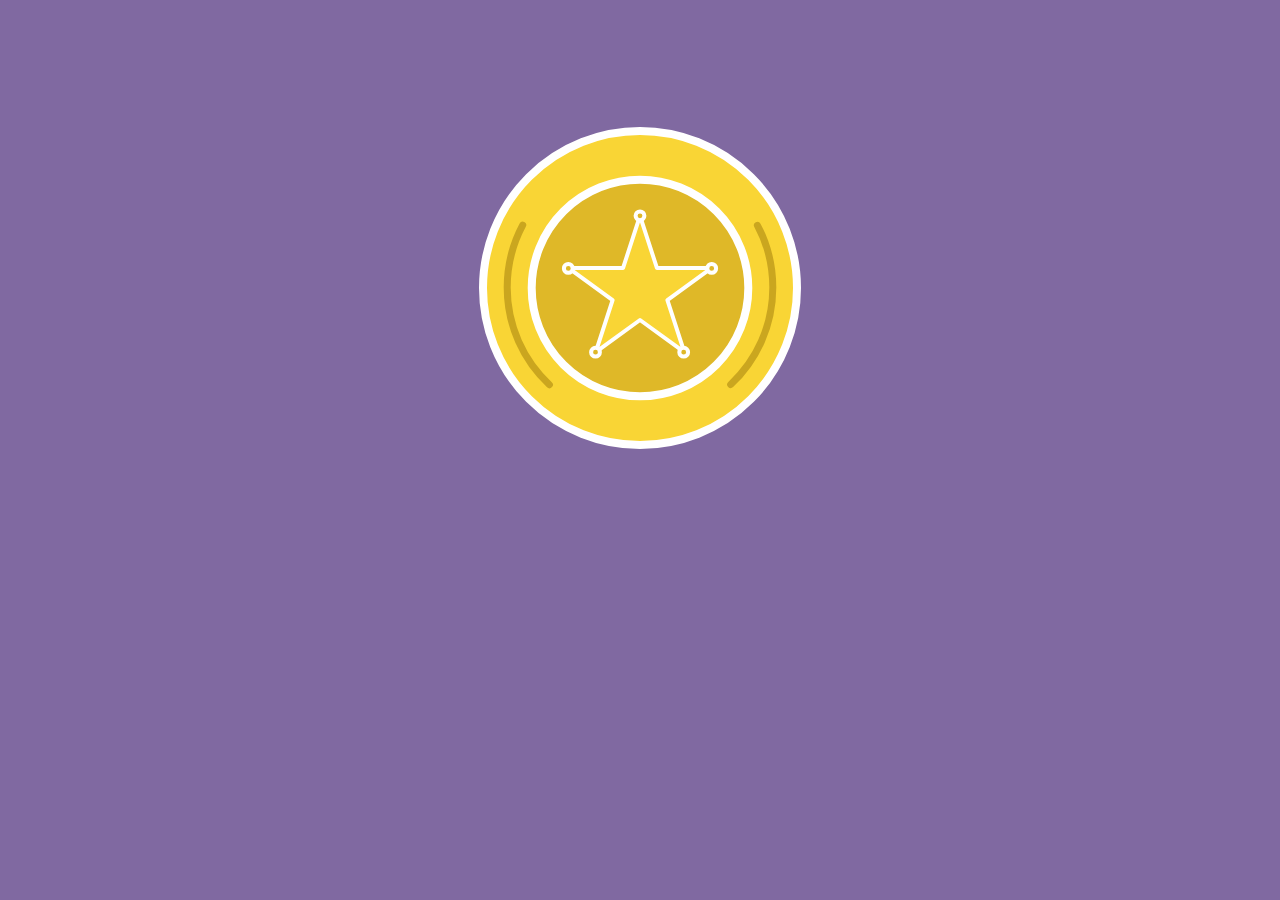
<file: svg-animation-sequence/index.html>
<!DOCTYPE html>
<html>
<head>
	<title>Badge Animation</title>
	<link rel="stylesheet" href="css/style.css">
</head>
<body>
  <svg class="badge" xmlns="http://www.w3.org/2000/svg" height="440" width="440" viewBox="-40 -40 440 440">
    <circle class="outer" fill="#F9D535" stroke="#fff" stroke-width="8" stroke-linecap="round" cx="180" cy="180" r="157"/>
    <circle class="inner" fill="#DFB828" stroke="#fff" stroke-width="8" cx="180" cy="180" r="108.3"/>
    <path class="inline" d="M89.4 276.7c-26-24.2-42.2-58.8-42.2-97.1 0-22.6 5.6-43.8 15.5-62.4m234.7.1c9.9 18.6 15.4 39.7 15.4 62.2 0 38.3-16.2 72.8-42.1 97" stroke="#CAA61F" stroke-width="7" stroke-linecap="round" fill="none"/>
		<g class="star">
			<path fill="#F9D535" stroke="#fff" stroke-width="4" stroke-linecap="round" stroke-linejoin="round" d="M180 107.8l16.9 52.1h54.8l-44.3 32.2 16.9 52.1-44.3-32.2-44.3 32.2 16.9-52.1-44.3-32.2h54.8z"/>
			<circle fill="#DFB828" stroke="#fff" stroke-width="4" stroke-linecap="round" stroke-linejoin="round" cx="180" cy="107.8" r="4.4"/>
			<circle fill="#DFB828" stroke="#fff" stroke-width="4" stroke-linecap="round" stroke-linejoin="round" cx="223.7" cy="244.2" r="4.4"/>
			<circle fill="#DFB828" stroke="#fff" stroke-width="4" stroke-linecap="round" stroke-linejoin="round" cx="135.5" cy="244.2" r="4.4"/>
			<circle fill="#DFB828" stroke="#fff" stroke-width="4" stroke-linecap="round" stroke-linejoin="round" cx="108.3" cy="160.4" r="4.4"/>
			<circle fill="#DFB828" stroke="#fff" stroke-width="4" stroke-linecap="round" stroke-linejoin="round" cx="251.7" cy="160.4" r="4.4"/>
		</g>
  </svg>
</body>
</html>
</file>
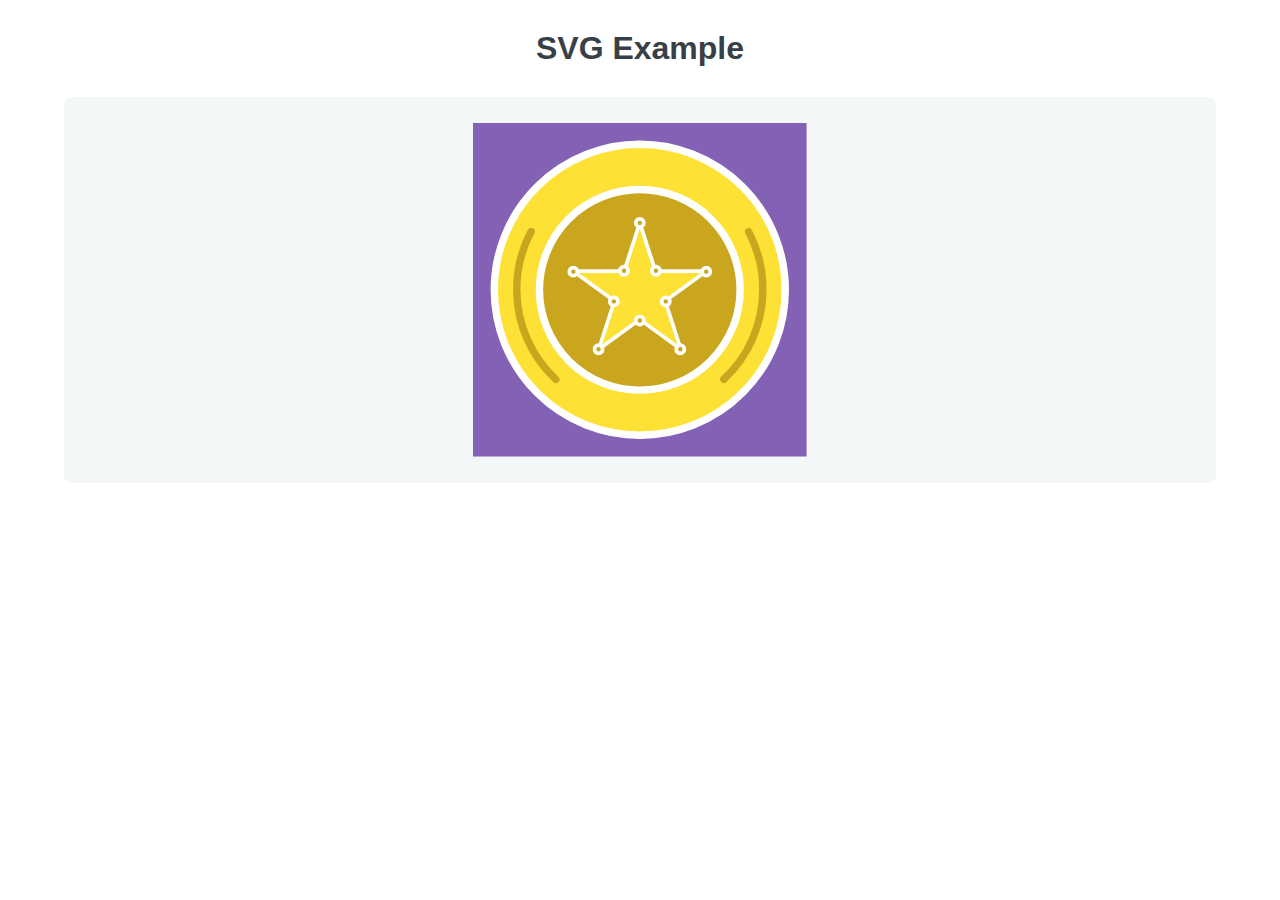
<file: SVG/index.html>
<!DOCTYPE html>
<html>
  <head>
    <meta charset="utf-8">
    <meta name="viewport" content="width=device-width, initial-scale=1.0">
    <title>Scalable Vector Graphics</title>
    <link rel="stylesheet" href="css/normalize.css">
    <link rel="stylesheet" href="css/main.css">
  </head>
  <body>

    <h1>SVG Example</h1>
    
    <div class="wrapper">
      
      <svg class="graphic" xmlns="http://www.w3.org/2000/svg" viewBox="0 0 360 360" enable-background="new 0 0 360 360">
        <path fill="#8361B4" d="M0 0h360v360h-360z"/>
        <circle class="outer-circle" fill="#FDE135" stroke="#fff" stroke-width="8" stroke-miterlimit="10" cx="180" cy="180" r="157"/>
        <circle class="inner-circle" fill="#CAA61F" stroke="#fff" stroke-width="8" stroke-miterlimit="10" cx="180" cy="180" r="108.3"/>
        <path class="outer-circle" d="M89.4 276.7c-26-24.2-42.2-58.8-42.2-97.1 0-22.6 5.6-43.8 15.5-62.4m234.7.1c9.9 18.6 15.4 39.7 15.4 62.2 0 38.3-16.2 72.8-42.1 97" stroke="#CAA61F" stroke-width="8" stroke-linecap="round" stroke-miterlimit="10" fill="none"/>
        <path class="star" fill="#FDE135" stroke="#fff" stroke-width="4" stroke-linecap="round" stroke-linejoin="round" stroke-miterlimit="10" d="M180 107.8l16.9 52.1h54.8l-44.3 32.2 16.9 52.1-44.3-32.2-44.3 32.2 16.9-52.1-44.3-32.2h54.8z"/>
        <circle class="star-point" fill="#CAA61F" stroke="#fff" stroke-width="4" stroke-linecap="round" stroke-linejoin="round" stroke-miterlimit="10" cx="180" cy="107.8" r="4.4"/>
        <circle class="star-point" fill="#CAA61F" stroke="#fff" stroke-width="4" stroke-linecap="round" stroke-linejoin="round" stroke-miterlimit="10" cx="223.7" cy="244.2" r="4.4"/>
        <circle class="star-point" fill="#CAA61F" stroke="#fff" stroke-width="4" stroke-linecap="round" stroke-linejoin="round" stroke-miterlimit="10" cx="135.5" cy="244.2" r="4.4"/>
        <circle class="star-point" fill="#CAA61F" stroke="#fff" stroke-width="4" stroke-linecap="round" stroke-linejoin="round" stroke-miterlimit="10" cx="108.3" cy="160.4" r="4.4"/>
        <circle class="star-point" fill="#CAA61F" stroke="#fff" stroke-width="4" stroke-linecap="round" stroke-linejoin="round" stroke-miterlimit="10" cx="251.7" cy="160.4" r="4.4"/>
        <circle class="star-point" fill="#CAA61F" stroke="#fff" stroke-width="4" stroke-linecap="round" stroke-linejoin="round" stroke-miterlimit="10" cx="197.4" cy="159.4" r="4.4"/>
        <circle class="star-point" fill="#CAA61F" stroke="#fff" stroke-width="4" stroke-linecap="round" stroke-linejoin="round" stroke-miterlimit="10" cx="163" cy="159.4" r="4.4"/>
        <circle class="star-point" fill="#CAA61F" stroke="#fff" stroke-width="4" stroke-linecap="round" stroke-linejoin="round" stroke-miterlimit="10" cx="152" cy="192.5" r="4.4"/>
        <circle class="star-point" fill="#CAA61F" stroke="#fff" stroke-width="4" stroke-linecap="round" stroke-linejoin="round" stroke-miterlimit="10" cx="208" cy="192.5" r="4.4"/>
        <circle class="star-point" fill="#CAA61F" stroke="#fff" stroke-width="4" stroke-linecap="round" stroke-linejoin="round" stroke-miterlimit="10" cx="180" cy="213.2" r="4.4"/>
      </svg>
      
    </div>

  </body>
</html>
</file>
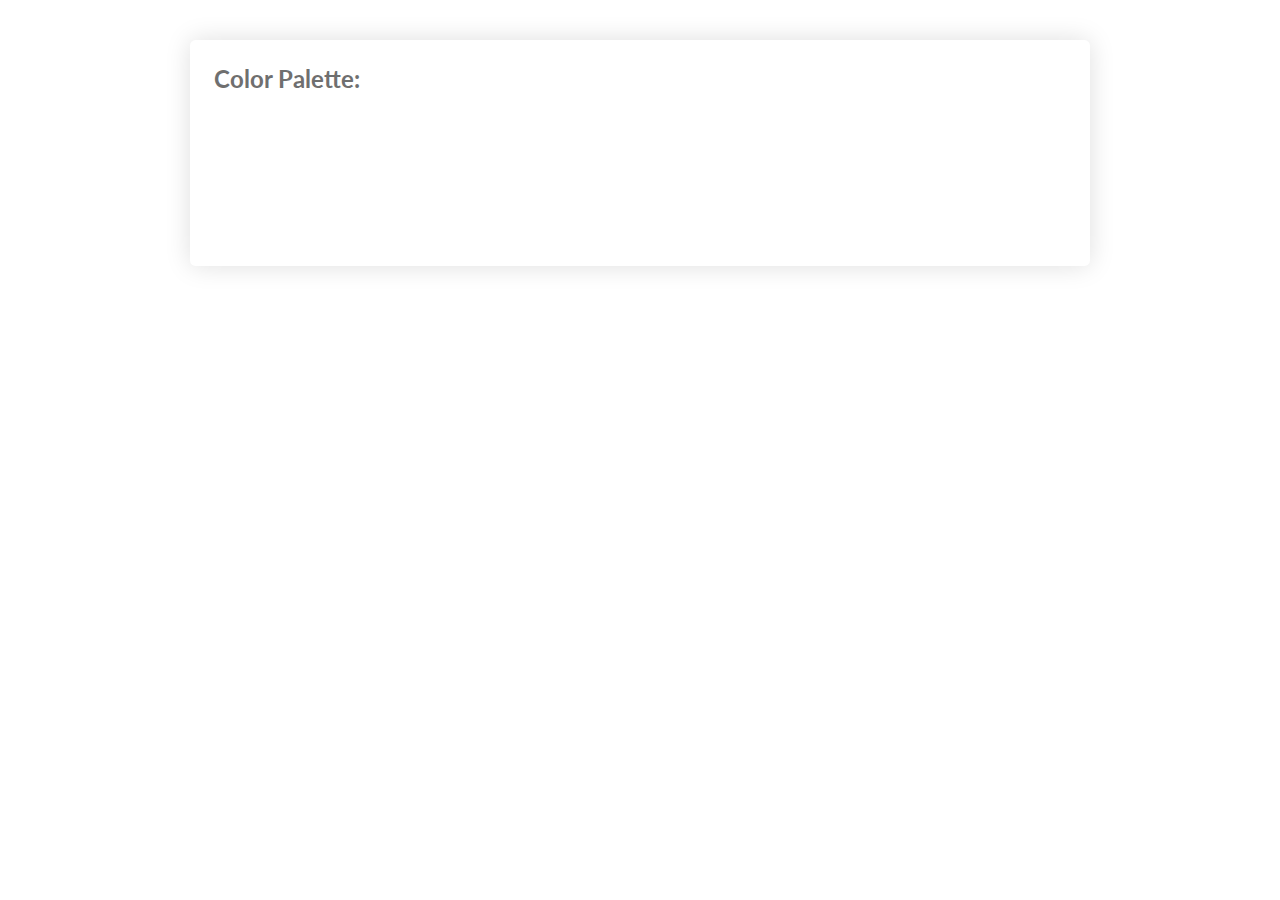
<file: traversing-the-DOM/index.html>
<!DOCTYPE html>
<html lang="en">
  <head>
    <meta charset="utf-8">
    <meta name="viewport" content="width=device-width, initial-scale=1, shrink-to-fit=no">
    <link href="https://fonts.googleapis.com/css?family=Courgette" rel="stylesheet">
    <link href="https://fonts.googleapis.com/css?family=Lato:400,700" rel="stylesheet">
    <title>Traversing the DOM</title>
    <link rel="stylesheet" href="css/style.css">
  </head>
  <body>
    <div class="wrapper">
      <h1>Color Palette:</h1>
      <div></div>
      <ul class="list">
        <li>
          <span>Robin's Egg Blue</span>
          #04c5e6
        </li>
        <li>
          <span>Geyser</span>
          #b7c7d0
        </li>
        <li>
          <span>Jaffa</span>
          #f36f49
        </li>
        <li>
          <span>Shamrock</span>
          #57d6ab
        </li>
      </ul>
    </div>
    <script src="js/scripts.js"></script>
  </body>
</html>
</file>
<file: animating-svg/css/style.css>
/* --------------------------
  BASE 
--------------------------- */

body {
  padding-top: 5em;
}

svg {
  width: 33.32%;
  float: left;
}

.gear-bg,
.hammer-bg,
.heart-bg {
  transition: .3s ease-out;
}

/* --------------------------
  GEAR
--------------------------- */

.gear-bg:hover {
  fill: #3881cc;
}

/* --------------------------
  HAMMER
--------------------------- */

.hammer-bg {
  stroke: #fee16e;
}

.hammer-bg:hover {
  fill: #feae6e;
  stroke-width: 8;
}


/* --------------------------
  HEART
--------------------------- */


.heart-bg:hover {
  fill: #ff5e5e;
}
</file>
<file: Flex-Basis/styles.css>
/* ================================= 
  Base Element Styles
==================================== */

* {
	box-sizing: border-box;
}
body {
	font-family: 'Varela Round', sans-serif;
	line-height: 1.6;
	color: #3a3a3a;
	margin: 0;
}
ul {
  margin: 0;
  padding: 0;
  list-style: none;
}
p {
	font-size: .95em;
	margin-bottom: 1.8em;
}
h2,
h3,
a {
	color: #093a58;
}
h2,
h3 {
	margin-top: 0;
}
a {
	text-decoration: none;
}
img {
	max-width: 100%;
}

/* ================================= 
  Base Layout Styles
==================================== */

/* ---- Navigation ---- */

.name {
	font-size: 1.35em;
	margin: 0;
}
.main-nav {
	margin-top: 5px;
}
.name a,
.main-nav a {
	text-align: center;
	display: block;
	padding: 10px 15px;
}
.main-nav a {
	font-size: .95em;
	color: #3acec2;
	text-transform: uppercase;
}
.main-nav a:hover {
	color: #093a58;
}

/* ---- Layout Containers ---- */

.main-header {
	padding-top: .5em;
	padding-bottom: .5em;
}
.banner,
.main-footer {
	text-align: center;
}
.banner {
	color: #fff;
	background: #3acec2;
	padding: 3.2em 0;
	margin-bottom: 48px;
}
.col {
	padding-right: 1em;
	padding-left: 1em;
}
.main-footer {
	background: #d9e4ea;
	padding: 2em 0;
	margin-top: 30px;
}

/* ---- Page Elements ---- */

.logo {
	width: 190px;
}
.headline {
	margin-bottom: 0;
}
.feat-img {
	border-radius: 5px;
}

/* ================================= 
  Media Queries
==================================== */

@media (min-width: 769px) {
	.main-header,
	.row {
		width: 90%;
		margin: 0 auto;
	}
	.tagline {
		font-size: 1.4em;
	}
}
@media (min-width: 1025px) {
	.main-header,
	.row {
		width: 80%;
		max-width: 1150px;
	}
}


/* ================================= 
  Media Queries
==================================== */

@media (min-width: 769px) {

	.main-header {
  display: flex;
  flex-direction: column;
  align-items: center;
}

  .main-nav {
  display: flex;
}

  .row {
  display: flex;
}

  .primary, .secondary {
  flex: 1;
}
}

@media (min-width: 1025px) {

  .main-header {
  flex-direction: row;
  justify-content: space-between;
}

  .primary {
  flex: 2;
  }

}
</file>
<file: flexible-grid-layout/css/page.css>
/* ===================================== 
   Page Styles
======================================== */

* {
	box-sizing: border-box;
}
body {
  font-size: 1rem;
  line-height: 1.5;
	font-family: 'Raleway', sans-serif;
  text-align: center;
  margin: 0;
}
a {
  color: #278da4;
  text-decoration: none;
}
p {
  margin-bottom: 1.25em;
}
.main-content {
  margin: 2em auto;
}
.card {
  padding: 1.5em 1em;
  border: 1px solid #e1e1e1;
  border-radius: 0.25em;
}
.card h1 {
  font-family: 'Bree Serif', serif;
  color: #39abcd; 
  margin: 0;
  line-height: 1.25;
}
.btn {
  font-size: 0.85em;
  color: #fff;
  font-weight: bold;
  text-transform: uppercase;
  padding: 0.75em 1.5em;
  background-color: #39abcd;
  border-radius: 0.35em;
  display: block;
}
.material-icons {
  color: #42b4d6; 
  font-size: 2.25em;
}
</file>
<file: flexible-grid-layout/css/layout.css>
/* ===================================================================== 
   Practice CSS Grid Layout
======================================================================== */

/* Target the grid container */
.main-content {
  width: 95%;
  max-width: 1000px;
  
  /* Turn on the grid */
  display: grid;
  
  /*   
    Instruct the browser to automatically fit column tracks.
     - Use the Grid functions and keywords that auto-generate as many columns 
    necessary to fit the available space, without causing the grid to overflow.
     - Each column should not get narrower than 280px and, if the available space allows it, 
    each column should expand to take up 1 fraction of the free space.
  */
  grid-template-columns: repeat(auto-fit, minmax(280px, 1fr));
  
  /* Apply a 20px gutter to rows and columns */ 

  grid-gap: 20px;
}
</file>
<file: grid-column-rows-gaps/css/page.css>
/* ===================================== 
   Page Styles
======================================== */

* {
	box-sizing: border-box;
}
body {
  font-size: 1rem;
  line-height: 1.5;
	font-family: 'Varela Round', sans-serif;
  font-weight: bold;
  text-align: center;
  margin: 0;
	background: #e8e9e9;
}
.wrapper {
  background: #fff;
  border-radius: 0.285em;
  box-shadow: 0 0.1em 0 0 rgba(0,0,0,0.1);
  margin: 2em auto;
}
.wrapper div {
  color: #fff;
  font-weight: bold;
  text-transform: uppercase;
  padding: 1em 0;
  background-color: #39abcd;
  border-radius: 0.3em;
}
.wrapper div:nth-child(odd) {
  background-color: #2a94b4;
}
</file>
<file: grid-column-rows-gaps/css/grid.css>
/* ===================================================================== 
   Practice CSS Grid Layout
======================================================================== */

/* Target the grid container */
.wrapper {  
  max-width: 990px;
  
  /* Turn on the grid */
  display: grid;
 
  /* Declare 3 row tracks: 100px 400px 200px */
  grid-template-rows: 100px 400px 200px;
  
  /* Declare 3 column tracks, each 320px wide */
  grid-template-columns: repeat(3, 320px);
  
  /* Apply a 20px gutter to rows and a 15px gutter to columns */  
  grid-gap: 20px 15px;
}
</file>
<file: grid-template-areas/css/page.css>
/* ===================================== 
   Page Styles
======================================== */

* {
	box-sizing: border-box;
}
body {
  font-size: 1rem;
  line-height: 1.5;
	font-family: 'Varela Round', sans-serif;
  font-weight: bold;
  text-align: center;
  margin: 0;
}
.grid > * {
  color: #fff;
  font-weight: bold;
  text-transform: uppercase;
  padding: 1em;
  border-radius: 0.3em;
}
header {
  background-color: #3398cc;
}
main {
  background-color: #976698;
}
.grid div {
  background-color: #8494a4;
}
footer {
  background-color: #33cacb;
}
</file>
<file: grid-template-areas/css/layout.css>
/* ===================================================================== 
   Practice CSS Grid Layout
======================================================================== */

/* 
  Target each grid item. 
  Give each selector a grid area name.
*/



.grid {
  height: 100vh;
  display: grid;
  
  /* Set only the top row to 100px */
  grid-template-rows: 100px;
  
  /* 
    Declare 3 flexible column tracks
     - The first track should take up two fractions of the available space
     - The second and third tracks should take up one fraction of the space
  */

  grid-template-columns: 2fr 1fr 1fr;
  
  grid-template-areas: "header header header"
  "main about news"
  "main links ads"
  "main footer footer";
  
  /* Apply a 10px gutter between rows and columns */

  grid-gap: 10px;

  /*  
    Place items on the grid using their grid area names
      - Use the image 'grid-template-areas.png' as a reference
  */
  
  
}

header {
  grid-area: header;
}

main {
  grid-area: main;
}

.about {
  grid-area: about;
}

.news {
  grid-area: news;
}

.links {
  grid-area: links;
}

.ads {
  grid-area: ads;
}

footer {
  grid-area: footer;
}
</file>
<file: grouping-and-transforming-svg/css/style.css>
/* --------------------------
  BASE 
--------------------------- */

body {
    padding-top: 5em;
  }
  
  svg {
    width: 33.32%;
    float: left;
  }

  .gear-icon,
  .heart-icon,
  .hammer-icon {
    transform-origin: 50% 50%;
    transform-box: fill-box;
  }
  
  /* --------------------------
    GEAR
  --------------------------- */
  
  .gear-icon {
    transition: transform .4s ease-out;
  }
  
  .gear:hover .gear-icon {
    transform: rotate(45deg) scale(1.3);
  }
  
  /* --------------------------
    HAMMER
  --------------------------- */
  
  .hammer-icon {
    transition: transform .3s ease-out;
  }

  .hammer:hover .hammer-icon {
    transform: rotate(45deg);
  }
  
  /* --------------------------
    HEART
  --------------------------- */
  
.heart-icon {
    transition: transform .4s ease-out;
}

.heart:hover .heart-icon {
    transform: scale(1.3);
}
</file>
<file: manipulating-the-DOM/css/main.css>
body {
  font-size: 1.15rem;
  background: #edeff0;
  padding: 0;
  margin: 0;
  font-family: "Helvetica Neue", Helvetica, Arial, sans-serif;
  height: 100vh;
}

h1 {
  font-size: 2.1em;
  margin-top: 5px;
  margin-bottom: 0;
  color: #384047;
  line-height: 1;
}
ul {
  padding: 0;
}
li {
  list-style-type: none;
  margin-bottom: 5px;
}
.desc {
  color: #222;
  font-size: 1em;
  margin-bottom: 15px;
}
.container {
  width: 450px;
  box-sizing: border-box;
  background: white;
  padding: 20px;
  border-radius: 5px;
  box-shadow: 0 1px 0 0 rgba(0, 0, 0, 0.1);
  margin: 40px auto 0;
}
.list {
  padding: 12px;
  margin-bottom: 20px;
  box-shadow: 0 0 15px rgba(0,0,0, .12);
}
.extra {
  color: white;
  padding: 1.1em;
  background-color: tomato;
  border-radius: 0 0 5px 5px;
}
.extra p {
  margin: 0;
}
</file>
<file: svg-animation-challenge/css/style.css>
/* --------------------------
  Base
--------------------------- */

body {
  padding-top: 60px;
	background: #0f4e7a;
}

svg {
	margin: auto;
  display: block;
	width: 28%;
}

/* --------------------------
  Keyframes
--------------------------- */



/* --------------------------
  SVG Styles
--------------------------- */
</file>
<file: svg-animation-sequence/css/style.css>
/* --------------------------
  Base
--------------------------- */

body {
  background: #8069a1;
  padding-top: 60px;
}

svg {
	margin: auto;
  display: block;
}

/* --------------------------
  Keyframes
--------------------------- */

@keyframes grow {
  0% {
    transform: scale(0);
  }

  30% {
    transform: scale(1.1);
  }

  60% {
    transform: scale(0.9);
  }
}

@keyframes turn {
  0% {
    transform: rotate(0deg) scale(0);
    opacity: 0;
  }

  60% {
    transform: rotate(375deg) scale(1.1);
  }

  80% {
    transform: rotate(355deg) scale(0.9);
  }

  100% {
    transform: rotate(360deg) scale(1);
  }
}

@keyframes pulse {
  50% {
    transform: scale(1.5);
  }
}

/* --------------------------
  SVG Styles
--------------------------- */

.badge * {
  transform-origin: 50% 50%;
  transform-box: fill-box;
}

.outer,
.inner,
.inline {
  animation: grow 1s ease-out backwards;
}

.inner {
  animation-delay: .1s;
}

.inline {
  animation-delay: .15s;
}

.star {
  animation: turn 1.1s .2s ease-out backwards;
}

.star circle {
  animation: pulse .7s 1.5s ease-out;
}

.star circle:nth-of-type(1) {
  animation-delay: 1.6s;
}

.star circle:nth-of-type(2) {
  animation-delay: 1.7s;
}

.star circle:nth-of-type(3) {
  animation-delay: 1.8s;
}

.star circle:nth-of-type(4) {
  animation-delay: 1.9s;
}

.star circle:nth-of-type(5) {
  animation-delay: 2s;
}
</file>
<file: SVG/css/main.css>
*, *:before, *:after {
  -moz-box-sizing: border-box;
  -webkit-box-sizing: border-box;
  box-sizing: border-box;
}

body {
  font-family: 'Nunito', sans-serif;
  color: #384047;
}

.wrapper {
  max-width: 90%;
  margin: 10px auto;
  padding: 10px 20px;
  background: #f4f7f8;
  border-radius: 8px;
}

h1, h2 {
  margin: 30px 0;
  text-align: center;
}

.graphic {
  margin: 1em auto;
  width: 30%;
  display: block;
}

.star-point,
.outer-circle {
  opacity: 0;
}

inner-circle {
  stroke-opacity: 0;
}

.star {
  stroke-width: 8;
}

@media only screen and (min-width: 30em) {
  .inner-circle {
    stroke-opacity: 1;
  }
}

@media only screen and (min-width: 40em) {
  .outer-circle {
    opacity: 1;
  }
  
  .star {
    stroke-width: 4;
  }
  
}

@media only screen and (min-width: 64em) {
  .star-point {
    opacity: 1;
  }
}
</file>
<file: traversing-the-DOM/css/style.css>
/* =================================
  Element Styles
==================================== */

* {
  -webkit-box-sizing: border-box;
  box-sizing: border-box;
}

body {
  font-family: 'Lato', sans-serif;
}

h1 {
  color: #6f6f6f;
  font-size: 1.5em;
  margin-top: 0;
}

.wrapper {
  width: 100%;
  max-width: 900px;
  margin: 2.5em auto;
  border-radius: .35em;
  overflow: hidden;
  padding: 1.5em;
  box-shadow: 0 0 26px rgba(0, 0, 0, .13);
}

ul {
  list-style: none;
  padding: 0;
  margin: 1.5em 0 0;
}

ul li {
  color: #fff;
  text-align: center;
  padding: 1.5em;
  border-radius: .2em;
}

li span {
  font-size: 1.35em;
  margin-bottom: .3em;
  display: block;
}

.banner {
  height: 350px;
  background-image: url('../img/banner-bg.jpg');
  background-position: 0 -50px;
  background-size: cover;
}

/* =================================
  Media Queries
==================================== */

@media (max-width: 768px) {
  ul li {
    margin-bottom: 1em;
  }
}

@media (min-width: 769px) {
  ul {
    display: -ms-flexbox;
    display: flex;
    clear: both;
    -ms-flex-pack: justify;
    justify-content: space-between;
    -ms-flex-wrap: wrap;
    flex-wrap: wrap;
  }
  li {
    -ms-flex-positive: 1;
    flex-grow: 1;
    -ms-flex-preferred-size: 47.5%;
    flex-basis: 47.5%;
  }
  li + li {
    margin-left: 1.25%; 
  }
}

@media (max-width: 879px) {
  li:nth-child(3) {
    margin-left: 0;
  }
  li {
    margin-bottom: 0.85em;
  }
}

@media (min-width: 880px) {
  ul li {
    -ms-flex-preferred-size: 20%;
    flex-basis: 20%;
  }
}
</file>
